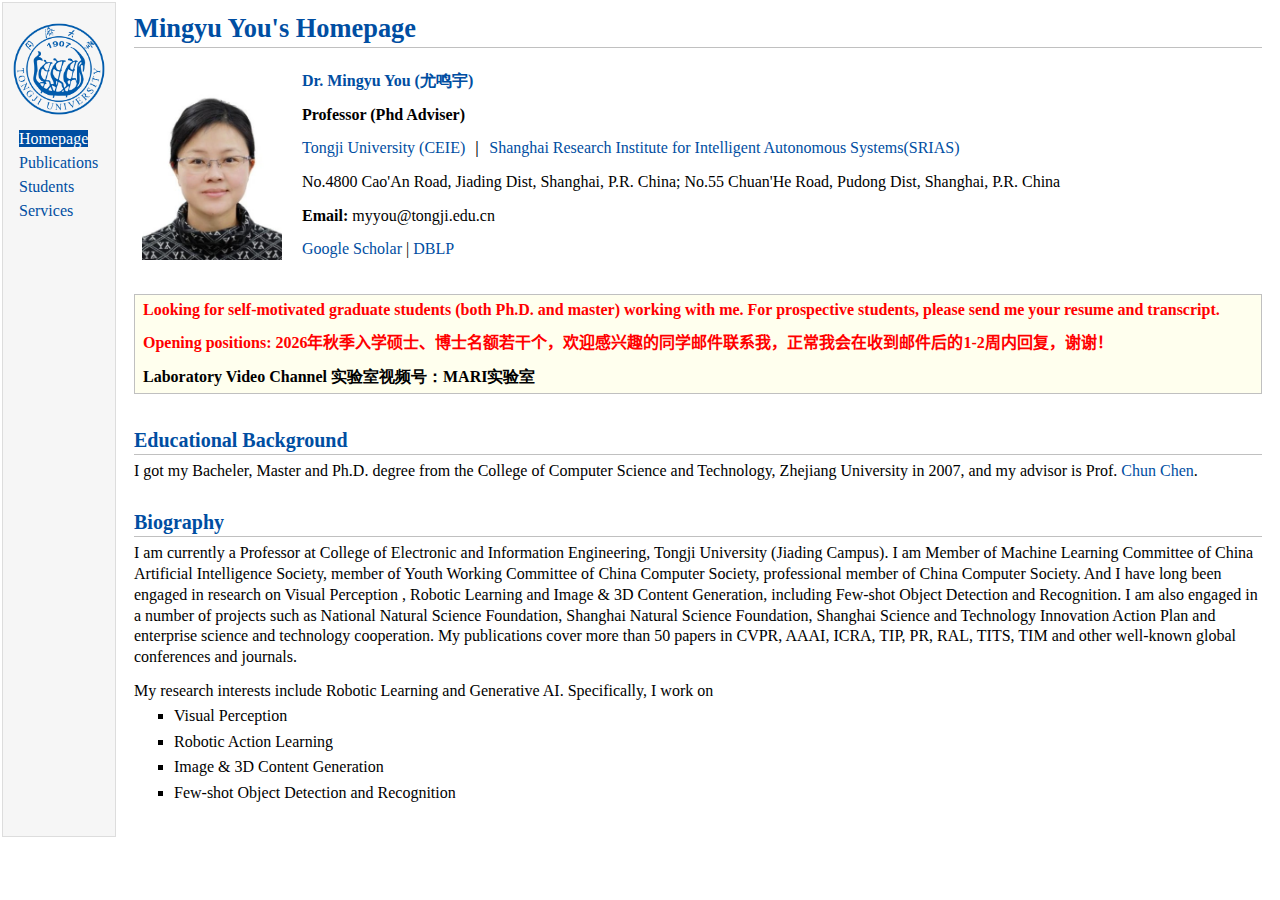
<file: index.html>
<!DOCTYPE html PUBLIC "-//W3C//DTD XHTML 1.1//EN"
  "http://www.w3.org/TR/xhtml11/DTD/xhtml11.dtd">
<html xmlns="http://www.w3.org/1999/xhtml" xml:lang="en">
<head>
<meta name="generator" content="jemdoc, see http://jemdoc.jaboc.net/" />
<meta http-equiv="Content-Type" content="text/html;charset=utf-8" />
<link rel="stylesheet" href="jemdoc.css" type="text/css" />
<link rel="stylesheet" href="tju.css" type="text/css" />
<title>Mingyu You's Homepage</title>
</head>
<body>
<script>
var _hmt = _hmt || [];
(function() {
  var hm = document.createElement("script");
  hm.src = "https://hm.baidu.com/hm.js?f85ae40b6d54f8f7becb3b0be41d4515";
  var s = document.getElementsByTagName("script")[0];
  s.parentNode.insertBefore(hm, s);
})();
</script>

<table summary="Table for page layout." id="tlayout">
<tr valign="top">
<td id="layout-menu">
<div class="image-container" style="margin-top:10px;margin-bottom:10px">
    <img src="./projects/Tongji_University_Emblem.svg.png" width="96px" height="96px" alt="TJU">
</div>
<div class="menu-item"><a href="index.html" class="current">Homepage</a></div>
<div class="menu-item"><a href="pub.html">Publications</a></div>
<div class="menu-item"><a href="group.html">Students</a></div>
<div class="menu-item"><a href="service.html">Services</a></div>
<!-- <div class="menu-item"><a href="join.html">Join&nbsp;us</a></div> -->
</td>
<td id="layout-content">
<div id="toptitle">
<h1>Mingyu You's Homepage</h1>
</div>
<table class="imgtable"><tr><td>
<img src="./projects/mingyuyou.jpeg" alt="Mingyu You's profile picture" width="140px" height="180px" />&nbsp;</td>
<td align="left"><p><b><a href="https://see.tongji.edu.cn/info/1379/11201.htm">Dr. Mingyu You (尤鸣宇)</a></b>
</p>
<p><b>Professor (Phd Adviser)</b>
</p>
<p>
  <a href="https://see.tongji.edu.cn/index.htm" target=&ldquo;blank&rdquo;>Tongji University (CEIE)</a> ｜
  <a href="https://srias.tongji.edu.cn/main.htm" target=&ldquo;blank&rdquo;>Shanghai Research Institute for Intelligent Autonomous Systems(SRIAS)</a>
</p>
<p>No.4800 Cao'An Road, Jiading Dist, Shanghai, P.R. China;
   No.55 Chuan'He Road, Pudong Dist, Shanghai, P.R. China
</p>
<p><b>Email:</b> myyou@tongji.edu.cn
</p>
<p><a href="https://scholar.google.com/citations?user=cZ-SxbkAAAAJ&hl=zh-CN" target=&ldquo;blank&rdquo;>Google Scholar</a> | 
  <a href="https://dblp.org/pid/74/6569.html">DBLP</a>
</p>
</td></tr></table>

<div class="infoblock">
<div class="blocktitle"></div>
<div class="blockcontent">
<p><b><font color=red>Looking for self-motivated graduate students (both Ph.D. and master) working with me. For prospective students, please send me your resume and transcript. 
</font></b></p>
<p><b><font color=red><span lang="zh-CN" xml:lang="zh-CN"> Opening positions: 2026年秋季入学硕士、博士名额若干个，欢迎感兴趣的同学邮件联系我，正常我会在收到邮件后的1-2周内回复，谢谢！</span>
</font></b></p>
  <p><b><font color=black>Laboratory Video Channel 实验室视频号：MARI实验室
</font></b></p>
</div></div>
<h2>Educational Background</h2>
<p>I got my Bacheler, Master and Ph.D. degree from the College of Computer Science and Technology, Zhejiang University in 2007,  and my advisor is Prof. <a href="https://person.zju.edu.cn/en/0082004">Chun Chen</a>.
</p>
  
<h2>Biography</h2>
<p>I am currently a Professor at College of Electronic and Information Engineering, Tongji University (Jiading Campus). 
  I am Member of Machine Learning Committee of China Artificial Intelligence Society, member of Youth Working Committee of China Computer Society, professional member of China Computer Society. And I have long been engaged in research on Visual Perception , Robotic Learning and Image & 3D Content Generation, including Few-shot Object Detection and Recognition. 
  I am also engaged in a number of projects such as National Natural Science Foundation, Shanghai Natural Science Foundation, Shanghai Science and Technology Innovation Action Plan and enterprise science and technology cooperation. My publications cover more than 50 papers in CVPR, AAAI, ICRA, TIP, PR, RAL, TITS, TIM and other well-known global conferences and journals.
</p>

<p>My research interests include Robotic Learning and Generative AI. Specifically, I work on 
</p>
<ul>
<li><p>Visual Perception
</p>
</li>
<li><p>Robotic Action Learning
</p>
</li>
<li><p>Image & 3D Content Generation
</p>
</li>
<li><p>Few-shot Object Detection and Recognition
</p>
</li>
</ul>


<br>
  
</td>
</tr>
</table>
</body>
</html>
</file>
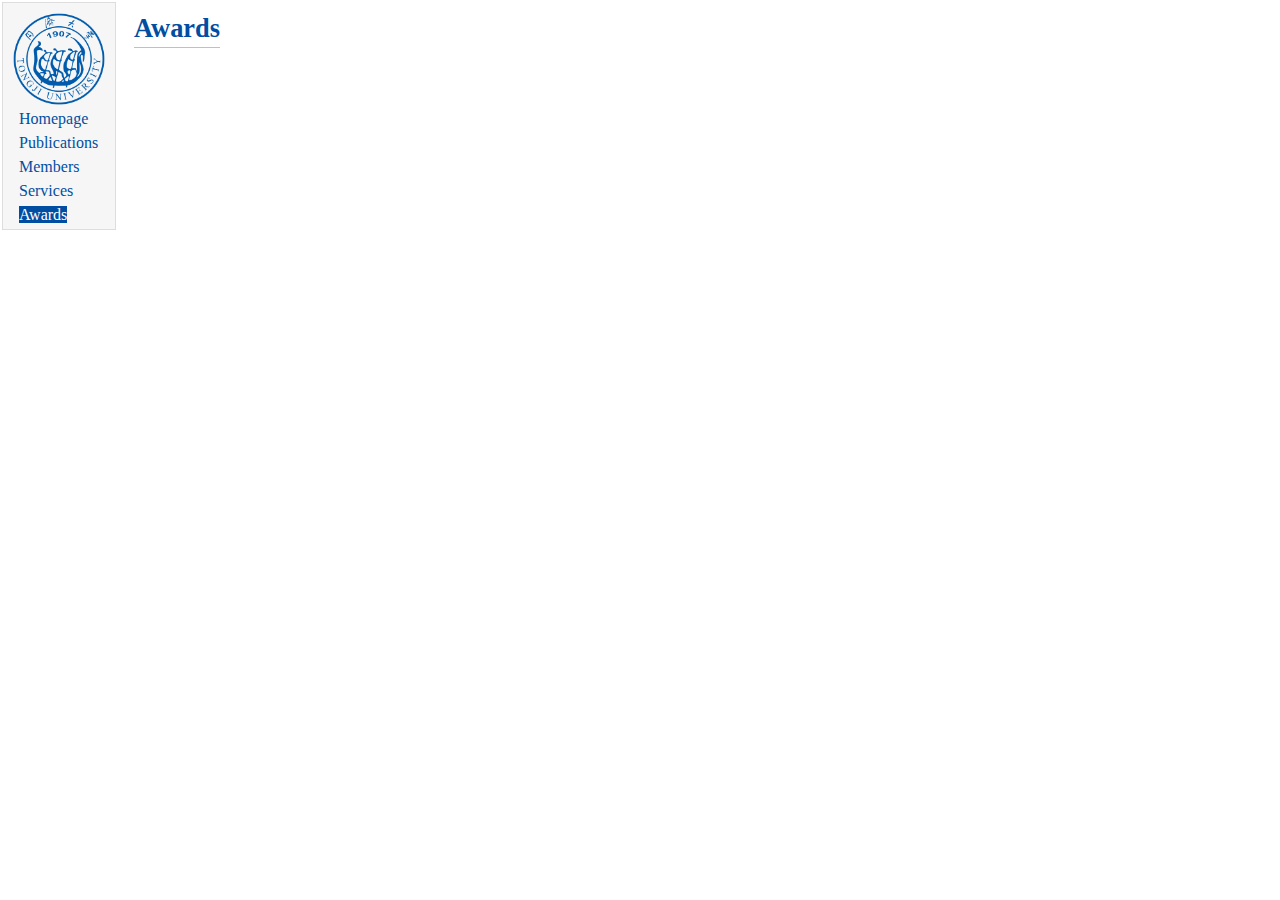
<file: award.html>
<!DOCTYPE html PUBLIC "-//W3C//DTD XHTML 1.1//EN"
  "http://www.w3.org/TR/xhtml11/DTD/xhtml11.dtd">
<html xmlns="http://www.w3.org/1999/xhtml" xml:lang="en">
<head>
<meta name="generator" content="jemdoc, see http://jemdoc.jaboc.net/" />
<meta http-equiv="Content-Type" content="text/html;charset=utf-8" />
<link rel="stylesheet" href="jemdoc.css" type="text/css" />
<link rel="stylesheet" href="tju.css" type="text/css" />
<title>Mingyu You's Homepage</title>
</head>
<body>
<script>
var _hmt = _hmt || [];
(function() {
  var hm = document.createElement("script");
  hm.src = "https://hm.baidu.com/hm.js?f85ae40b6d54f8f7becb3b0be41d4515";
  var s = document.getElementsByTagName("script")[0];
  s.parentNode.insertBefore(hm, s);
})();
</script>

<table summary="Table for page layout." id="tlayout">
<tr valign="top">
<td id="layout-menu">
<div class="image-container">
    <img src="./projects/Tongji_University_Emblem.svg.png" width="96px" height="96px" alt="TJU">
</div>
<div class="menu-item"><a href="index.html">Homepage</a></div>
<div class="menu-item"><a href="pub.html">Publications</a></div>
<div class="menu-item"><a href="group.html">Members</a></div>
<div class="menu-item"><a href="service.html">Services</a></div>
<div class="menu-item"><a href="award.html" class="current">Awards</a></div>
<!-- <div class="menu-item"><a href="join.html">Join&nbsp;us</a></div> -->
</td>

<td id="layout-content">
<div id="toptitle">
<h1>Awards</h1>
</div>
<ul>
</ul>


</td>
</tr>
</table>
</body>
</html>
</file>
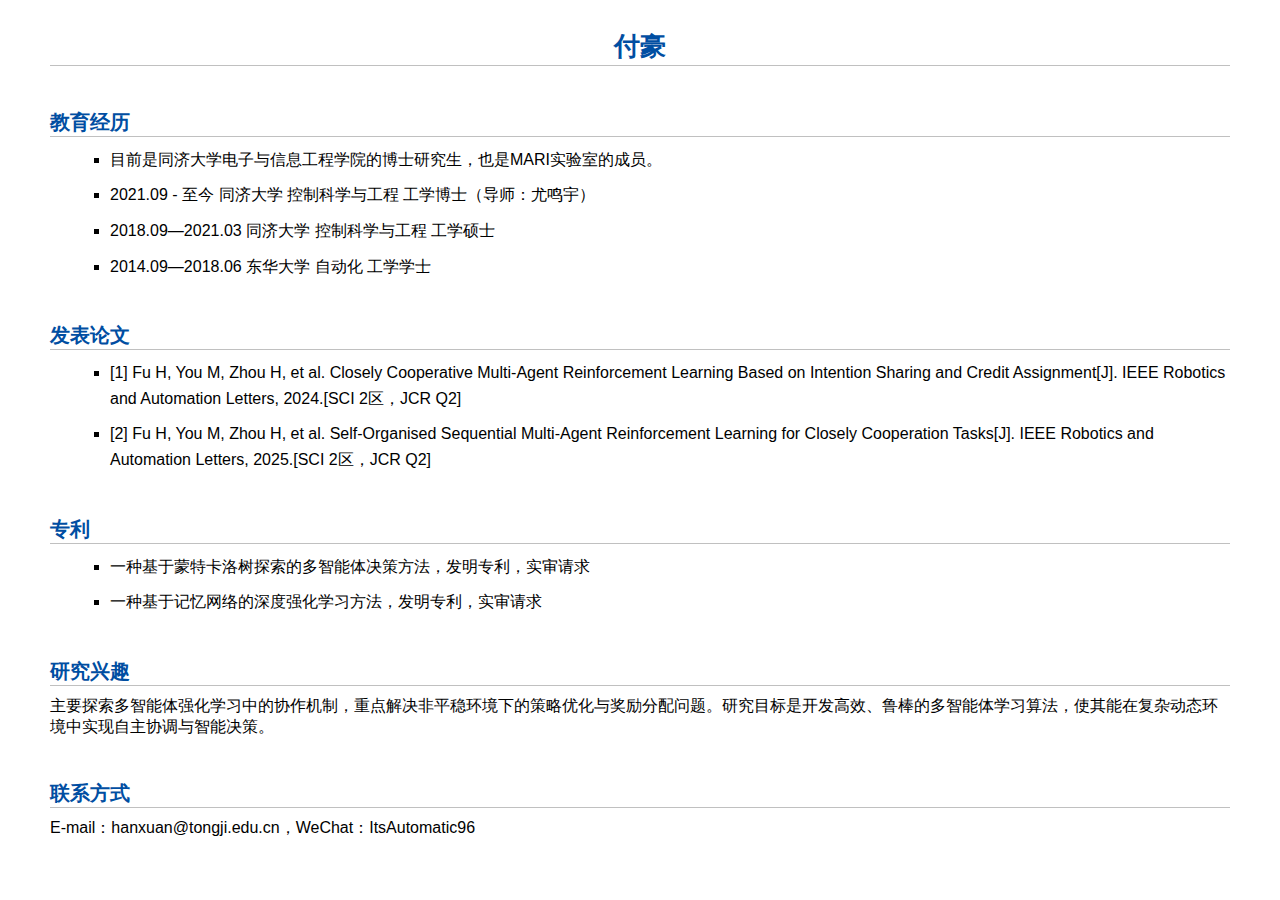
<file: fh.html>
<!DOCTYPE html PUBLIC "-//W3C//DTD XHTML 1.1//EN"
  "http://www.w3.org/TR/xhtml11/DTD/xhtml11.dtd">
<html xmlns="http://www.w3.org/1999/xhtml" xml:lang="en">
<head>
    <meta name="generator" content="jemdoc, see http://jemdoc.jaboc.net/" />
    <meta http-equiv="Content-Type" content="text/html;charset=utf-8" />
    <link rel="stylesheet" href="jemdoc.css" type="text/css" />
    <link rel="stylesheet" href="tju.css" type="text/css" />
    <title>fh's Details</title>
    <style>
        body {
            font-family: Arial, sans-serif;
            line-height: 1.6;
            margin: 20px;
			padding-left: 30px;
			padding-right: 30px;
        }
        h1 {
            text-align: center;
            margin-bottom: 20px;
        }
        h2 {
            margin-top: 30px;
            margin-bottom: 10px;
        }
        ul {
            margin-left: 20px;
        }
        li {
            margin-bottom: 10px;
        }
    </style>
</head>
<body>
    <h1>付豪</h1>
    <h2>教育经历</h2>
    <ul>
		<li>目前是同济大学电子与信息工程学院的博士研究生，也是MARI实验室的成员。</li>
        <li>2021.09 - 至今	同济大学		控制科学与工程	工学博士（导师：尤鸣宇）</li>
        <li>2018.09—2021.03		同济大学		控制科学与工程		工学硕士</li>
		<li>2014.09—2018.06		东华大学		自动化				工学学士</li>
    </ul>
    <h2>发表论文</h2>
    <ul>
		<li>[1] Fu H, You M, Zhou H, et al. Closely Cooperative Multi-Agent Reinforcement Learning Based on Intention Sharing and Credit Assignment[J]. IEEE Robotics and Automation Letters, 2024.[SCI 2区，JCR Q2]</li>
		<li>[2] Fu H, You M, Zhou H, et al. Self-Organised Sequential Multi-Agent Reinforcement Learning for Closely Cooperation Tasks[J]. IEEE Robotics and Automation Letters, 2025.[SCI 2区，JCR Q2]</li>
	</ul>
    <h2>专利</h2>
    <ul>
        <li>一种基于蒙特卡洛树探索的多智能体决策方法，发明专利，实审请求 </li>
        <li>一种基于记忆网络的深度强化学习方法，发明专利，实审请求 </li>
    </ul>
    <h2>研究兴趣</h2>
    <p>
        主要探索多智能体强化学习中的协作机制，重点解决非平稳环境下的策略优化与奖励分配问题。研究目标是开发高效、鲁棒的多智能体学习算法，使其能在复杂动态环境中实现自主协调与智能决策。
    </p>
	<h2>联系方式</h2>
	<p>
	    E-mail：hanxuan@tongji.edu.cn，WeChat：ItsAutomatic96
	</p>
</body>
</html>
</file>
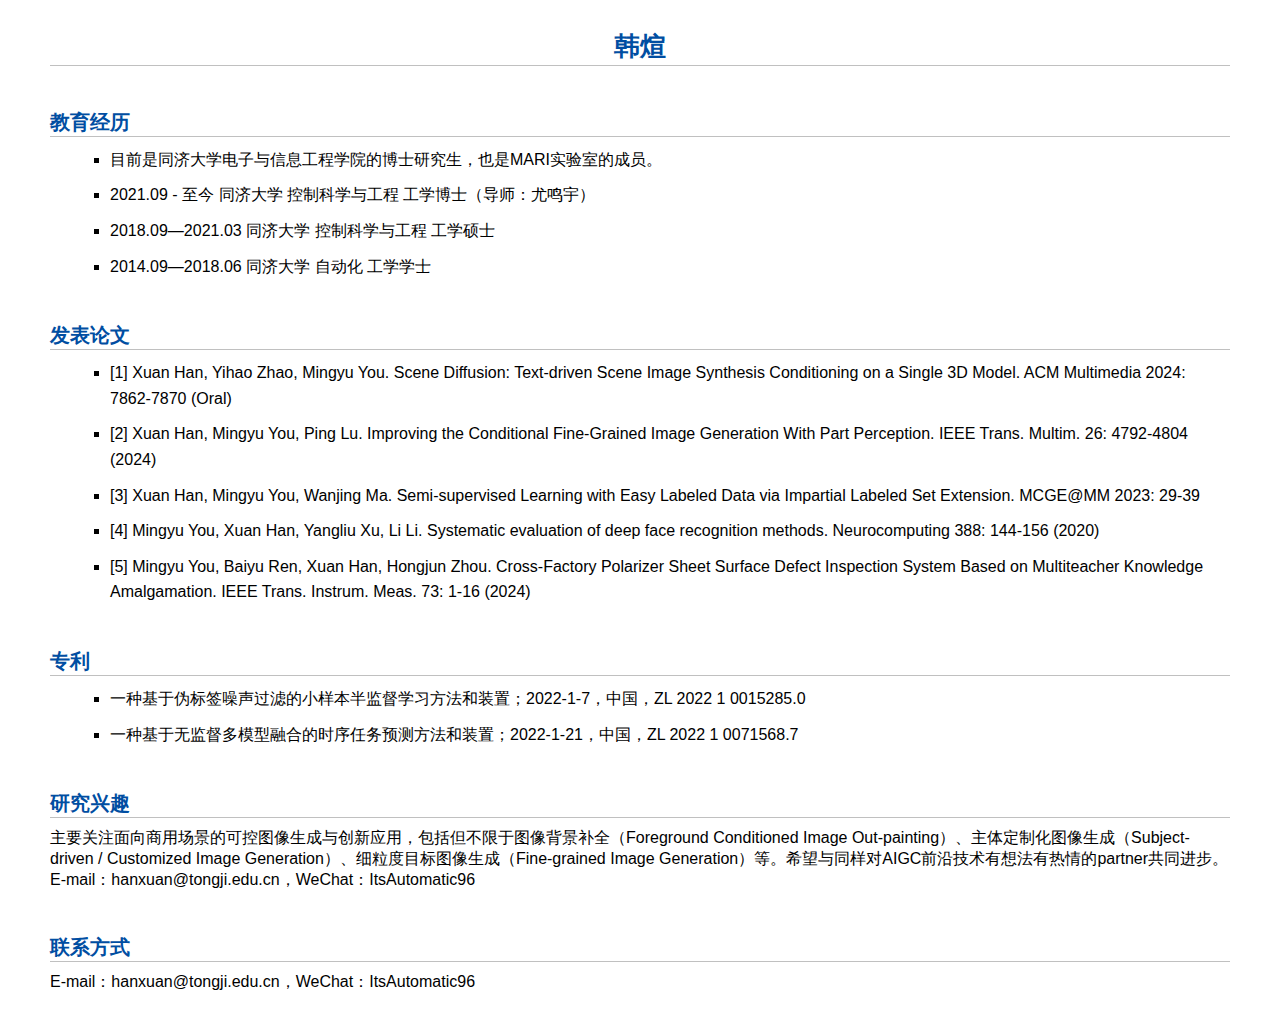
<file: hx.html>
<!DOCTYPE html PUBLIC "-//W3C//DTD XHTML 1.1//EN"
  "http://www.w3.org/TR/xhtml11/DTD/xhtml11.dtd">
<html xmlns="http://www.w3.org/1999/xhtml" xml:lang="en">
<head>
    <meta name="generator" content="jemdoc, see http://jemdoc.jaboc.net/" />
    <meta http-equiv="Content-Type" content="text/html;charset=utf-8" />
    <link rel="stylesheet" href="jemdoc.css" type="text/css" />
    <link rel="stylesheet" href="tju.css" type="text/css" />
    <title>hx's Details</title>
    <style>
        body {
            font-family: Arial, sans-serif;
            line-height: 1.6;
            margin: 20px;
			padding-left: 30px;
			padding-right: 30px;
        }
        h1 {
            text-align: center;
            margin-bottom: 20px;
        }
        h2 {
            margin-top: 30px;
            margin-bottom: 10px;
        }
        ul {
            margin-left: 20px;
        }
        li {
            margin-bottom: 10px;
        }
    </style>
</head>
<body>
    <h1>韩煊</h1>
    <h2>教育经历</h2>
    <ul>
		<li>目前是同济大学电子与信息工程学院的博士研究生，也是MARI实验室的成员。</li>
        <li>2021.09 - 至今	同济大学		控制科学与工程	工学博士（导师：尤鸣宇）</li>
        <li>2018.09—2021.03		同济大学		控制科学与工程		工学硕士</li>
		<li>2014.09—2018.06		同济大学		自动化				工学学士</li>
    </ul>
    <h2>发表论文</h2>
    <ul>
		<li>[1] Xuan Han, Yihao Zhao, Mingyu You. Scene Diffusion: Text-driven Scene Image Synthesis Conditioning on a Single 3D Model. ACM Multimedia 2024: 7862-7870 (Oral)</li>
		<li>[2] Xuan Han, Mingyu You, Ping Lu. Improving the Conditional Fine-Grained Image Generation With Part Perception. IEEE Trans. Multim. 26: 4792-4804 (2024)</li>
		<li>[3] Xuan Han, Mingyu You, Wanjing Ma. Semi-supervised Learning with Easy Labeled Data via Impartial Labeled Set Extension. MCGE@MM 2023: 29-39</li>
		<li>[4] Mingyu You, Xuan Han, Yangliu Xu, Li Li. Systematic evaluation of deep face recognition methods. Neurocomputing 388: 144-156 (2020)</li>
		<li>[5] Mingyu You, Baiyu Ren, Xuan Han, Hongjun Zhou. Cross-Factory Polarizer Sheet Surface Defect Inspection System Based on Multiteacher Knowledge Amalgamation. IEEE Trans. Instrum. Meas. 73: 1-16 (2024)</li>
    </ul>
    <h2>专利</h2>
    <ul>
        <li>一种基于伪标签噪声过滤的小样本半监督学习方法和装置；2022-1-7，中国，ZL 2022 1 0015285.0</li>
        <li>一种基于无监督多模型融合的时序任务预测方法和装置；2022-1-21，中国，ZL 2022 1 0071568.7 </li>
    </ul>
    <h2>研究兴趣</h2>
    <p>
        主要关注面向商用场景的可控图像生成与创新应用，包括但不限于图像背景补全（Foreground Conditioned Image Out-painting）、主体定制化图像生成（Subject-driven / Customized Image Generation）、细粒度目标图像生成（Fine-grained Image Generation）等。希望与同样对AIGC前沿技术有想法有热情的partner共同进步。E-mail：hanxuan@tongji.edu.cn，WeChat：ItsAutomatic96
    </p>
	<h2>联系方式</h2>
	<p>
	    E-mail：hanxuan@tongji.edu.cn，WeChat：ItsAutomatic96
	</p>
</body>
</html>
</file>
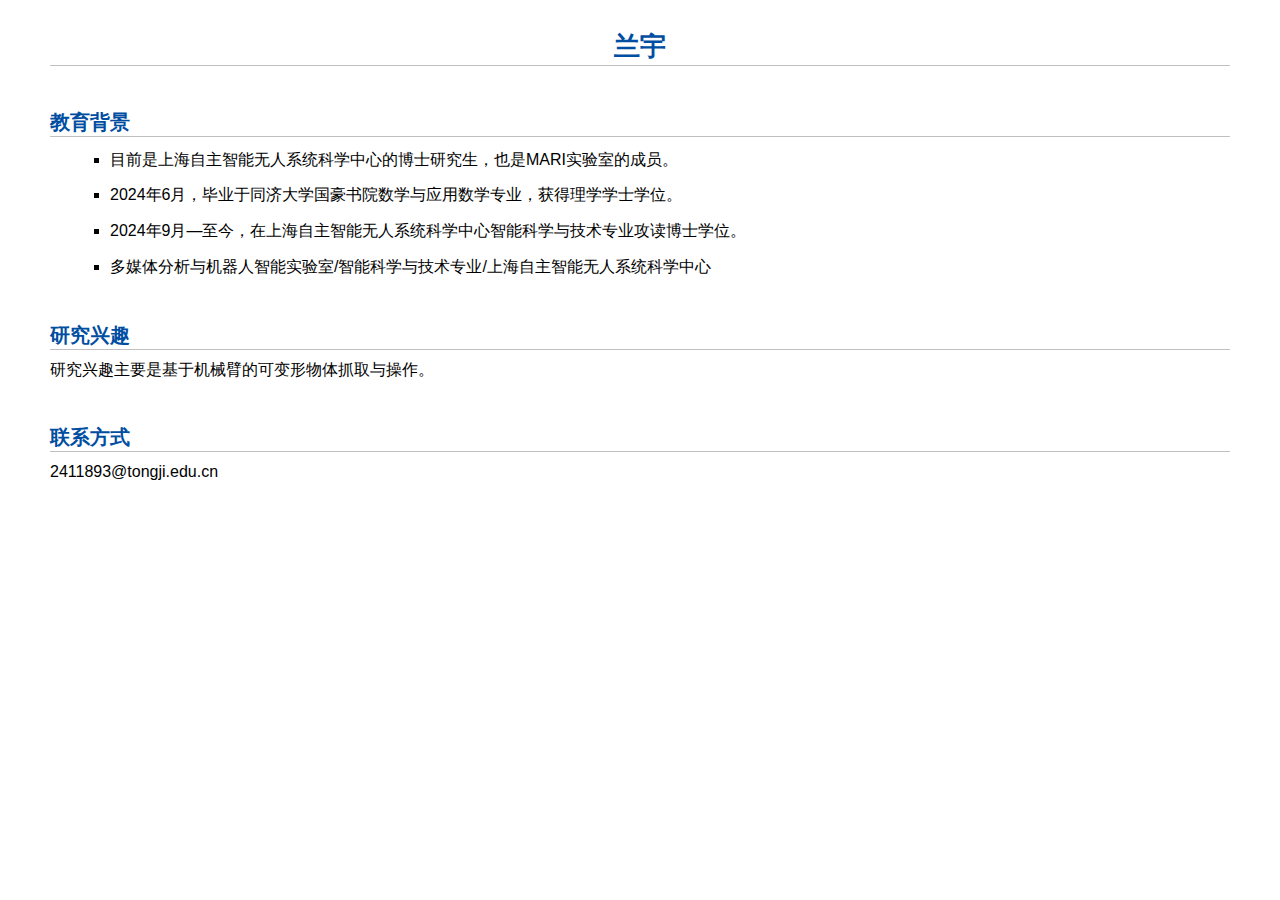
<file: ly.html>
<!DOCTYPE html PUBLIC "-//W3C//DTD XHTML 1.1//EN"
  "http://www.w3.org/TR/xhtml11/DTD/xhtml11.dtd">
<html xmlns="http://www.w3.org/1999/xhtml" xml:lang="en">
<head>
    <meta name="generator" content="jemdoc, see http://jemdoc.jaboc.net/" />
    <meta http-equiv="Content-Type" content="text/html;charset=utf-8" />
    <link rel="stylesheet" href="jemdoc.css" type="text/css" />
    <link rel="stylesheet" href="tju.css" type="text/css" />
    <title>ly's Details</title>
    <style>
        body {
            font-family: Arial, sans-serif;
            line-height: 1.6;
            margin: 20px;
			padding-left: 30px;
			padding-right: 30px;
        }
        h1 {
            text-align: center;
            margin-bottom: 20px;
        }
        h2 {
            margin-top: 30px;
            margin-bottom: 10px;
        }
        ul {
            margin-left: 20px;
        }
        li {
            margin-bottom: 10px;
        }
    </style>
</head>
<body>
    <h1>兰宇</h1>
    <h2>教育背景</h2>
    <ul>
        <li>目前是上海自主智能无人系统科学中心的博士研究生，也是MARI实验室的成员。</li>
        <li>2024年6月，毕业于同济大学国豪书院数学与应用数学专业，获得理学学士学位。</li>
		<li>2024年9月—至今，在上海自主智能无人系统科学中心智能科学与技术专业攻读博士学位。</li>
		<li>多媒体分析与机器人智能实验室/智能科学与技术专业/上海自主智能无人系统科学中心 </li>
    </ul>
    <h2>研究兴趣</h2>
    <p>
        研究兴趣主要是基于机械臂的可变形物体抓取与操作。
    </p>
	<h2>联系方式</h2>
	<p>
	    2411893@tongji.edu.cn
	</p>
</body>
</html>
</file>
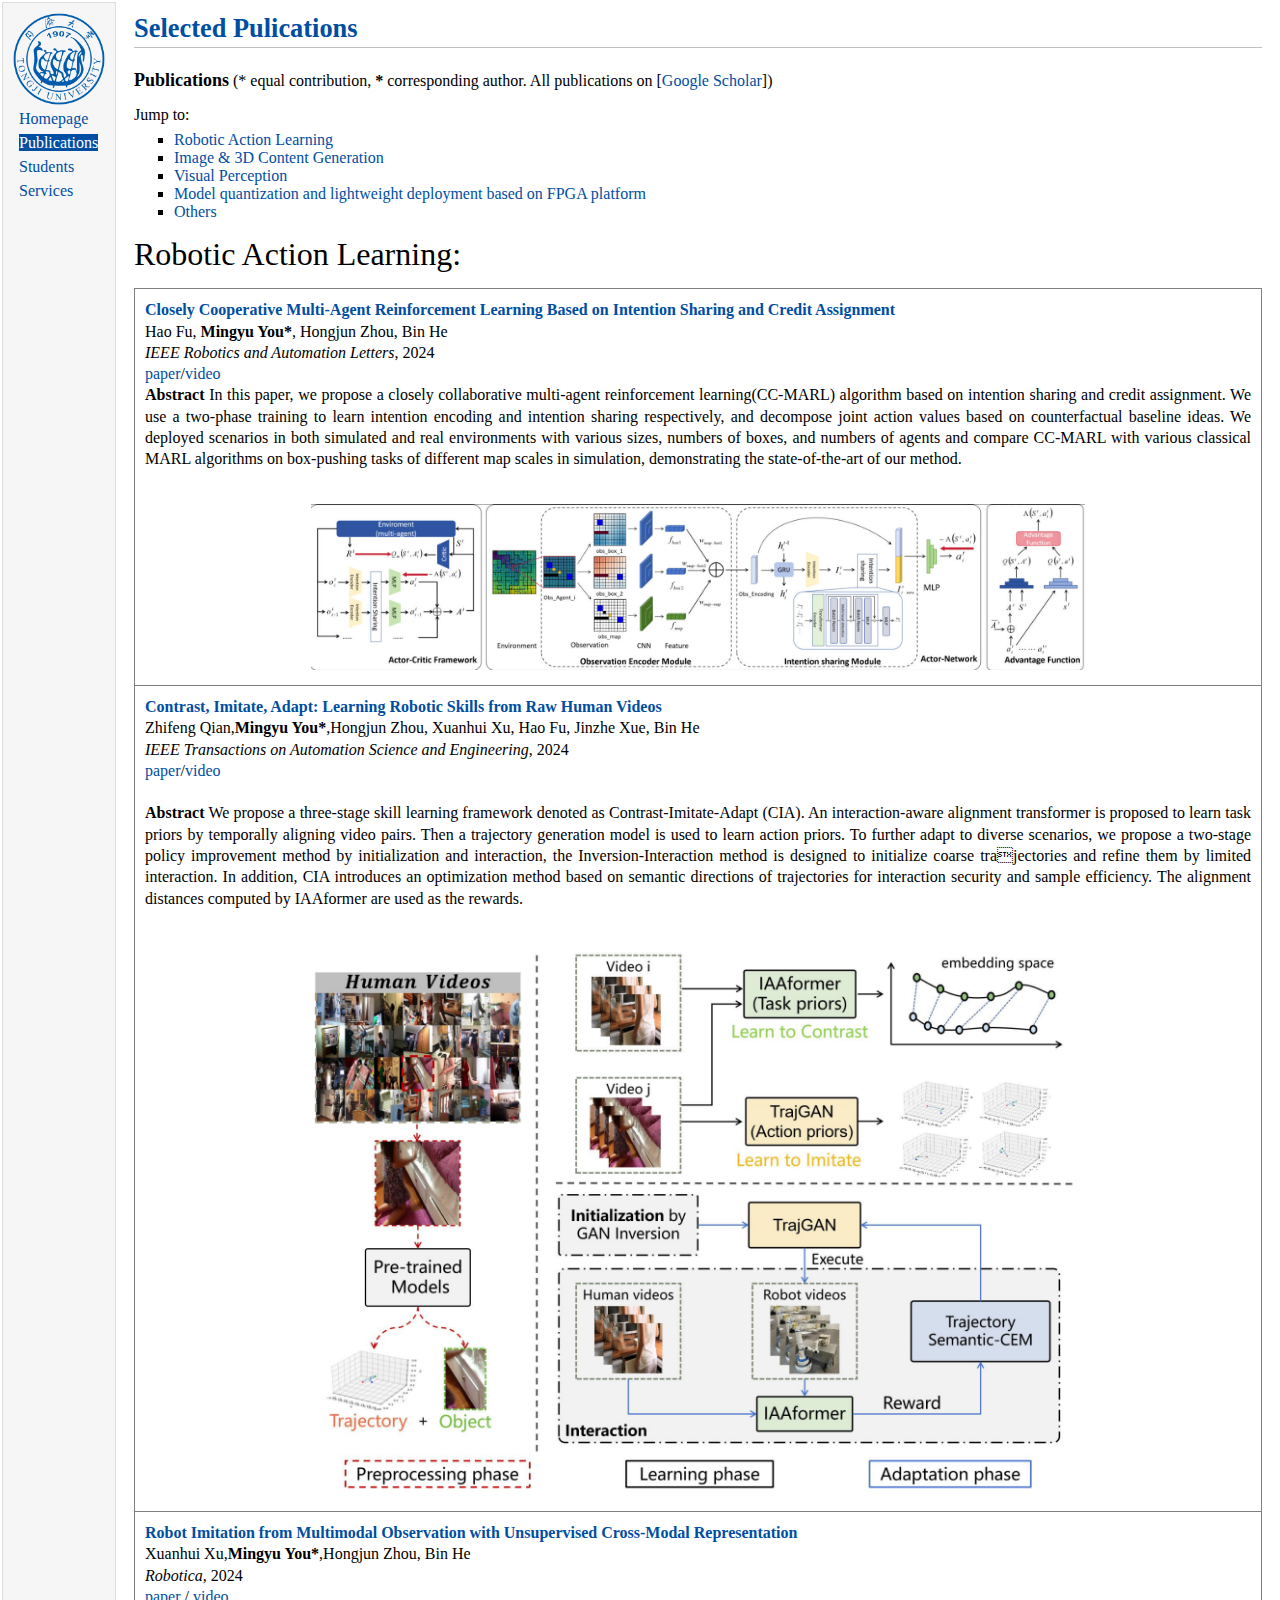
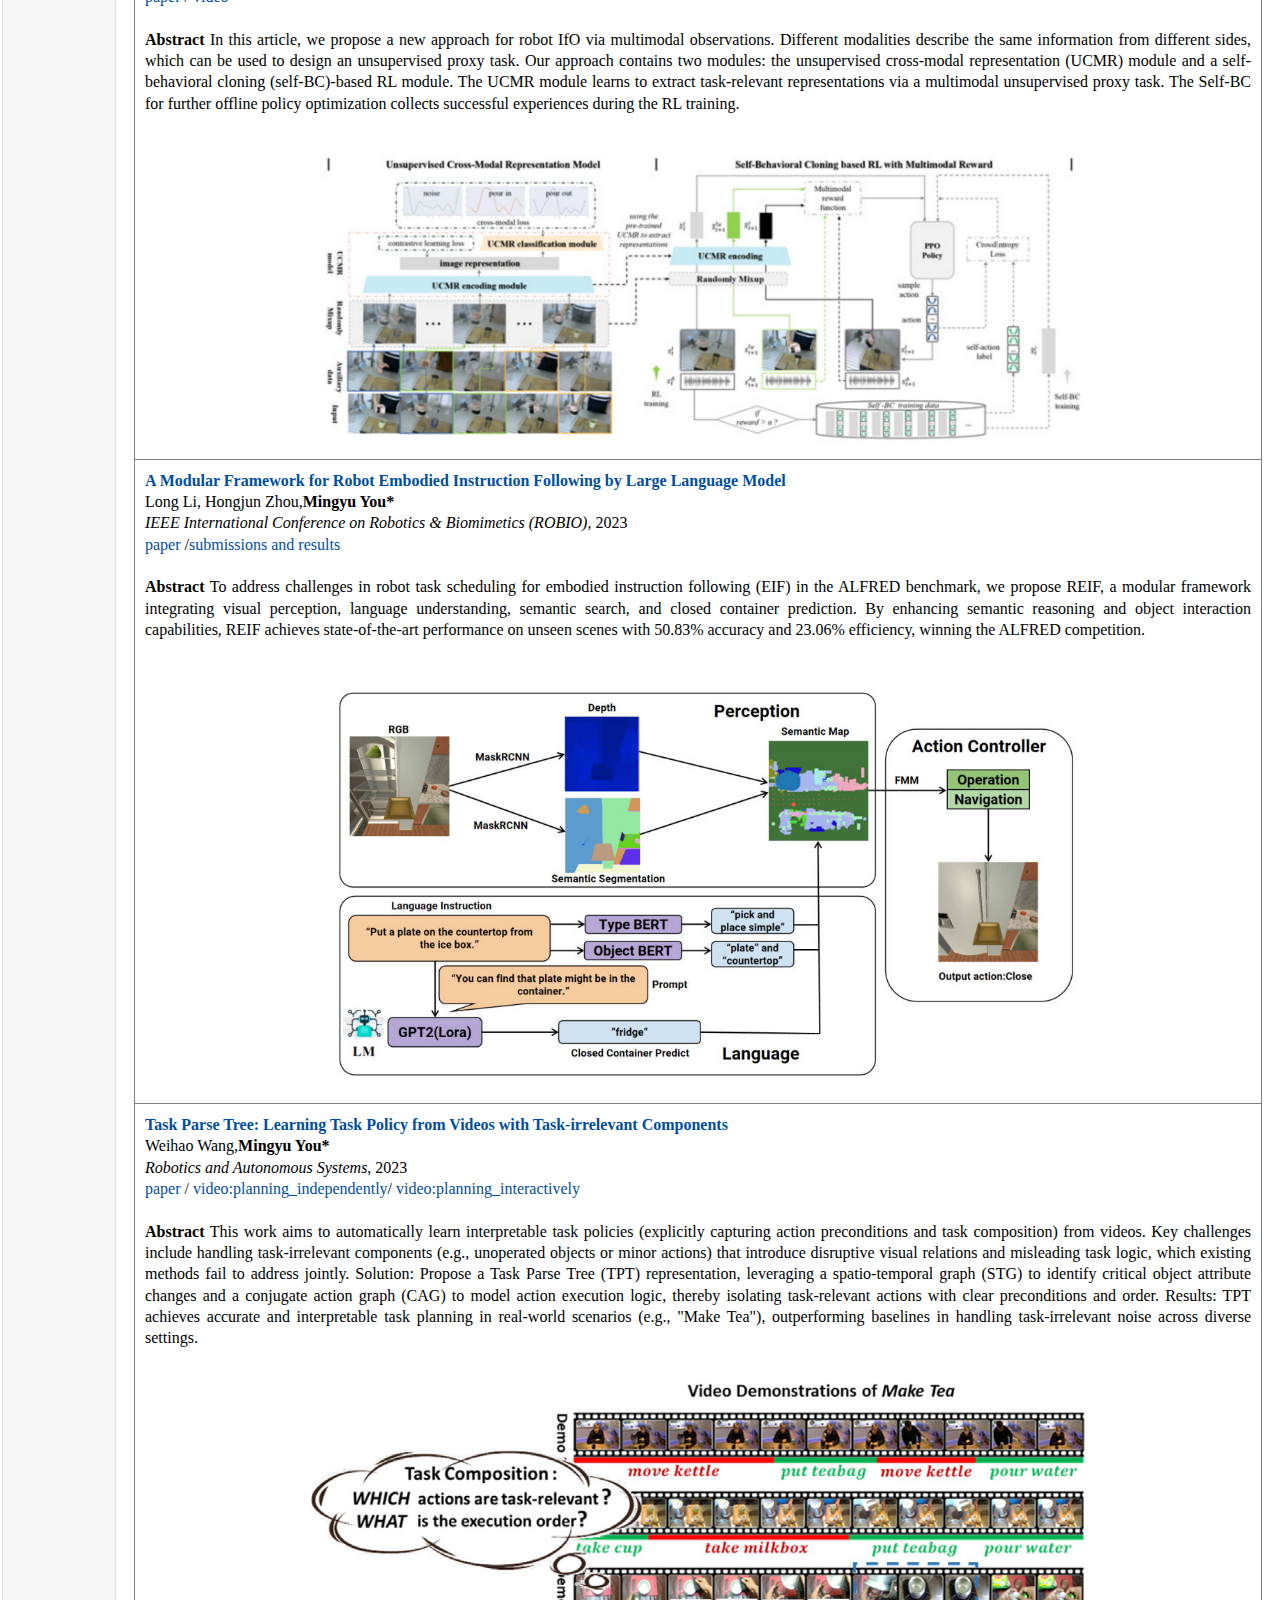
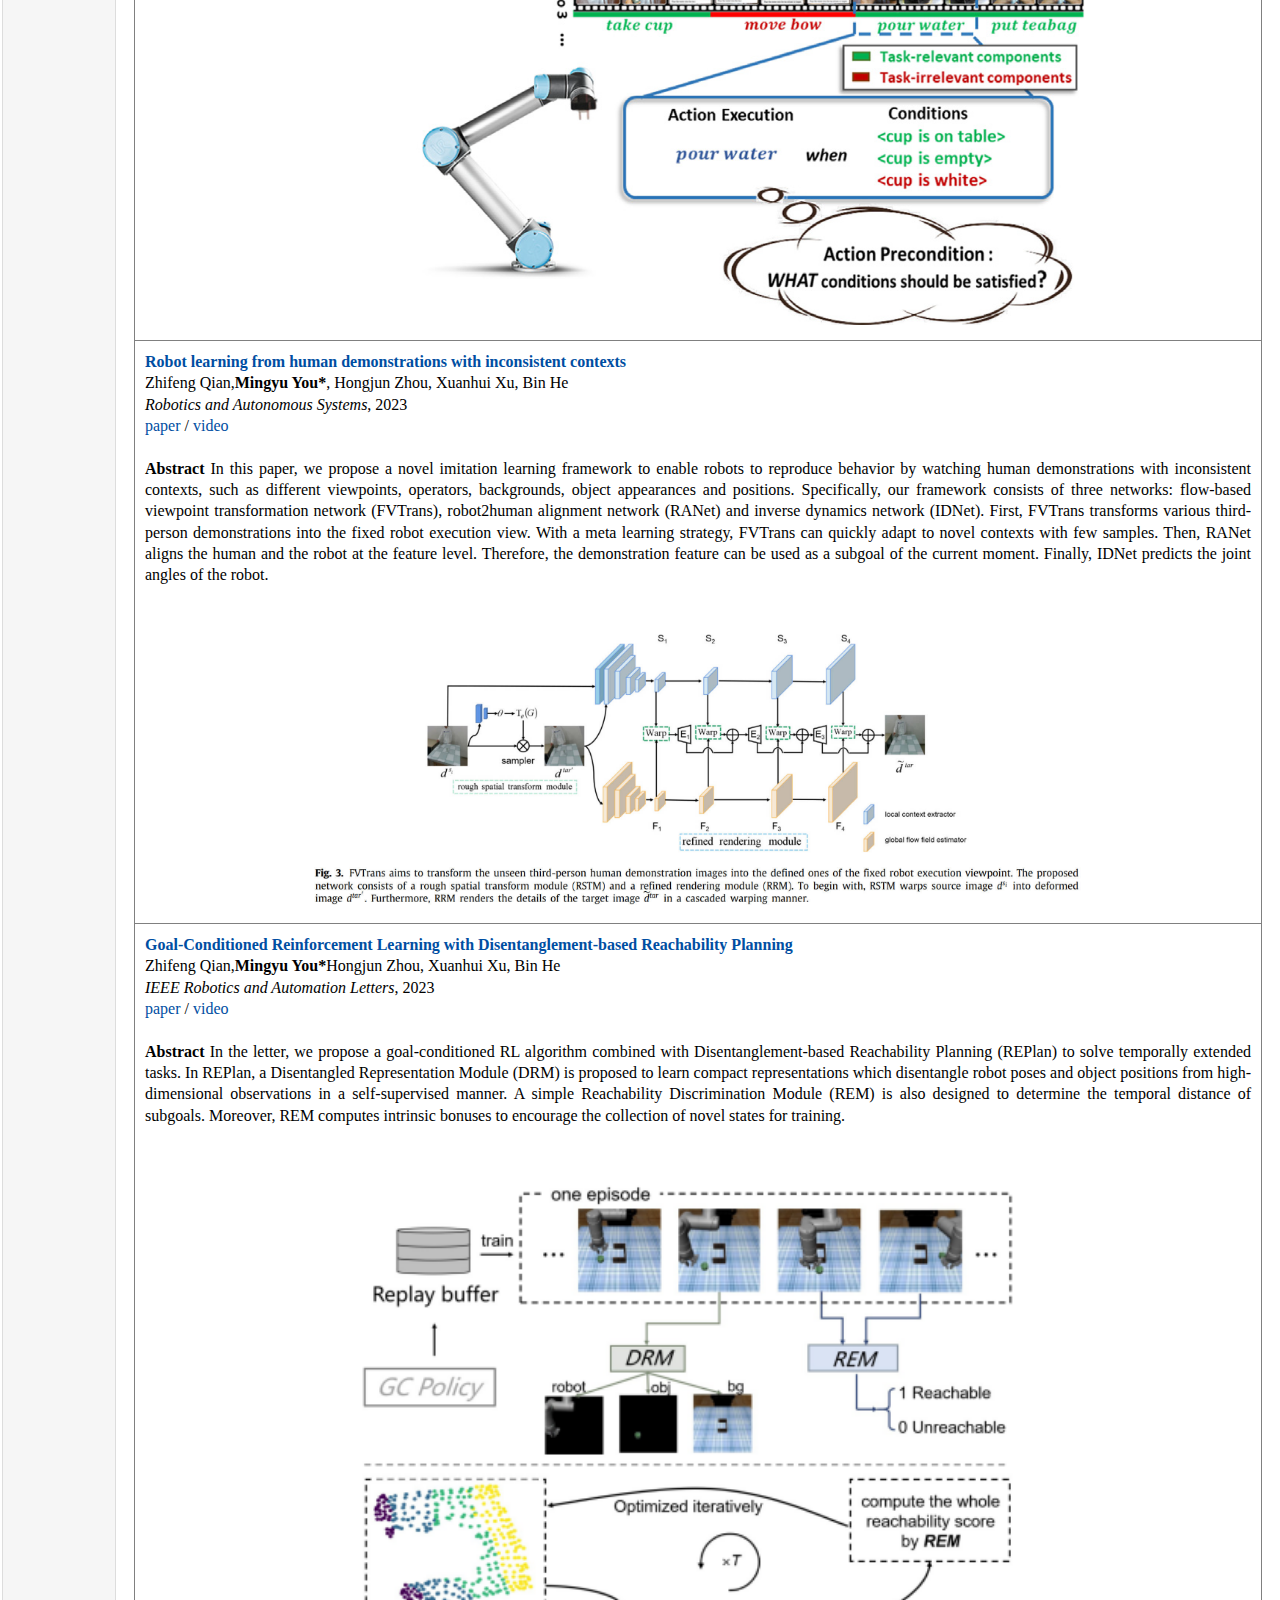
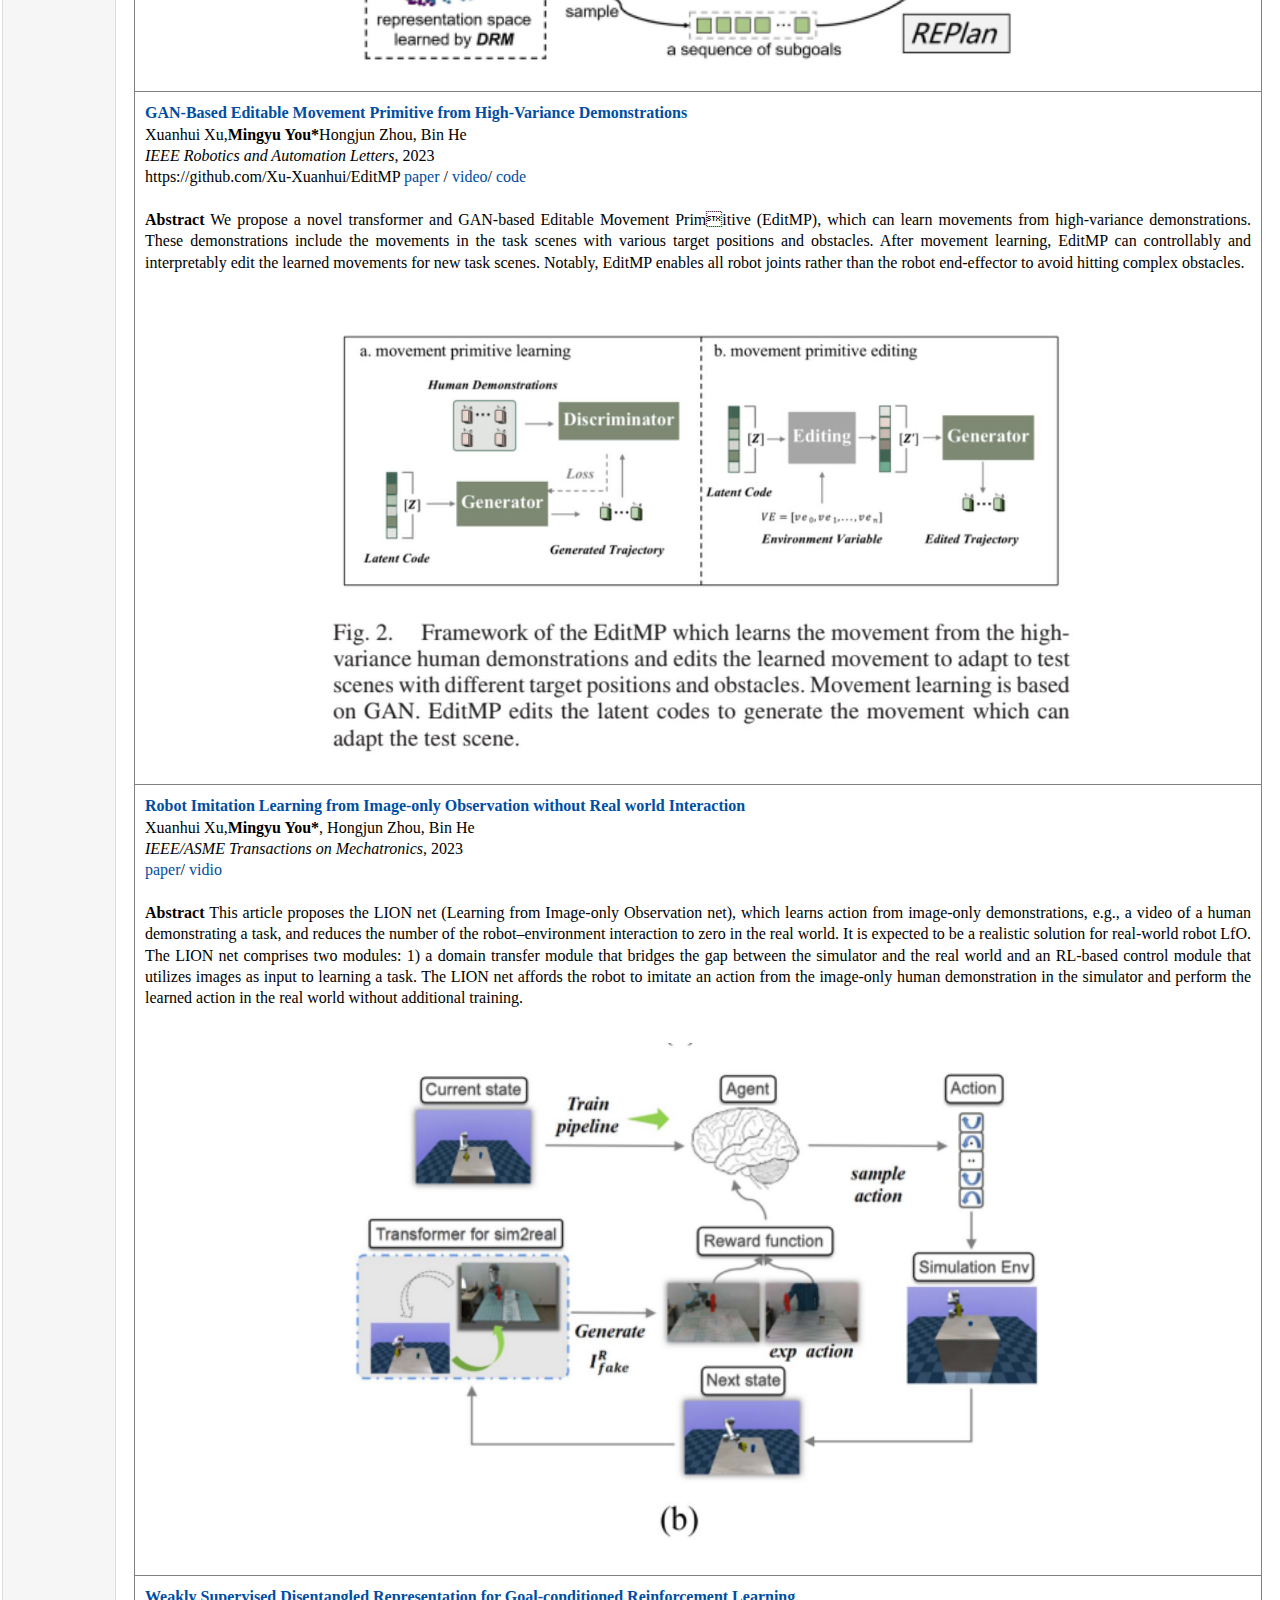
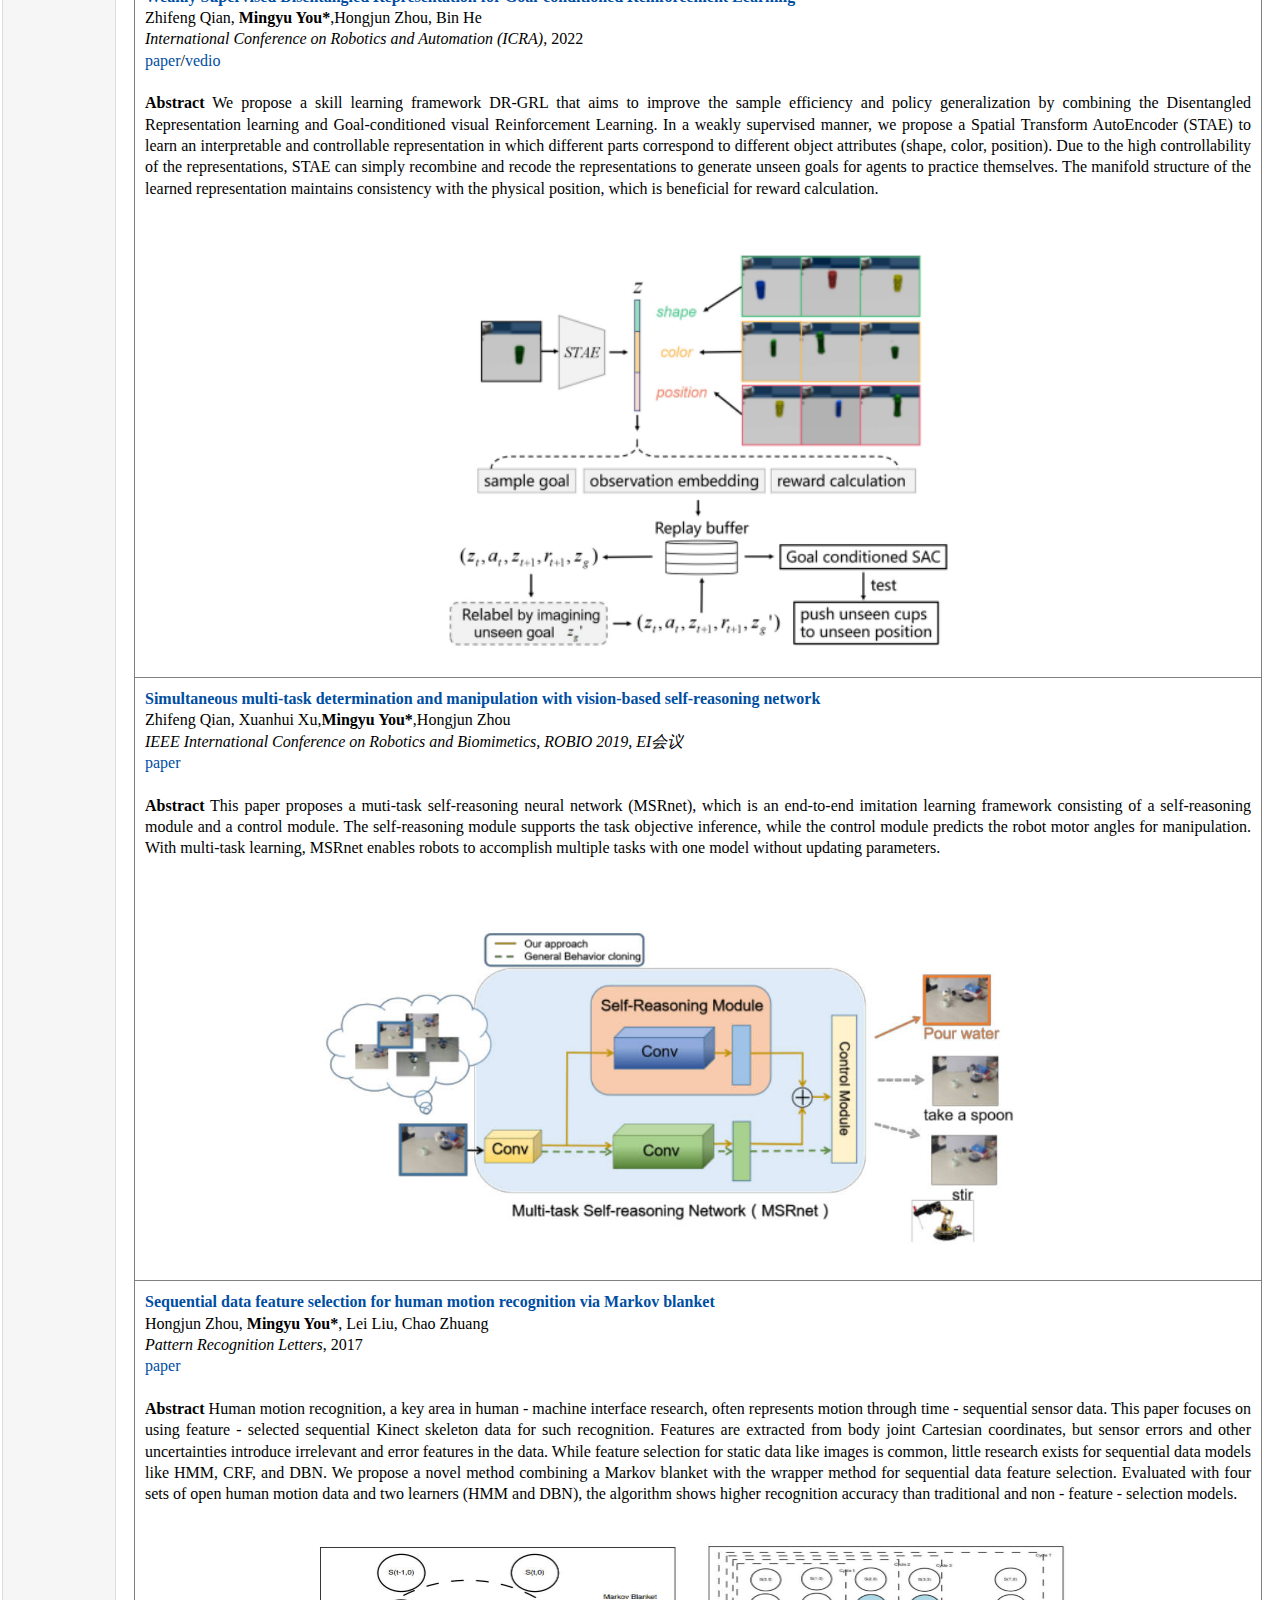
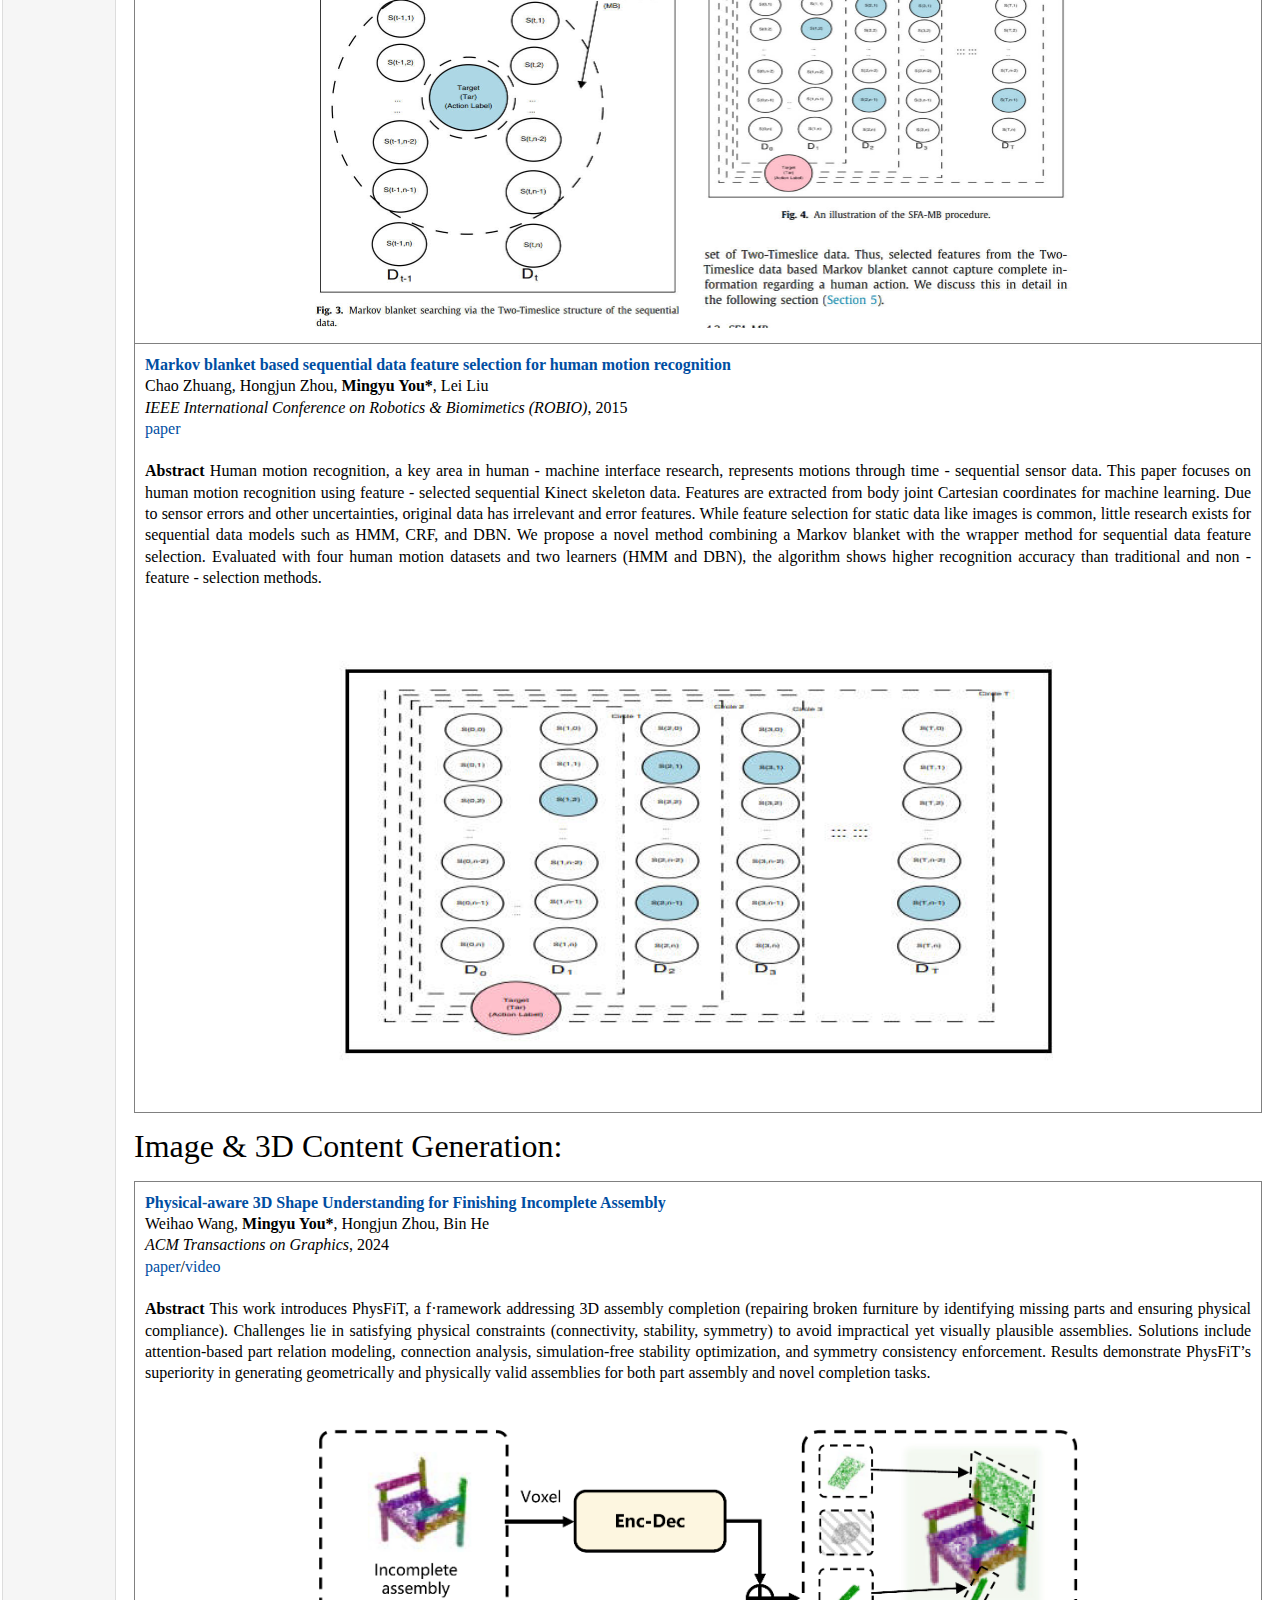
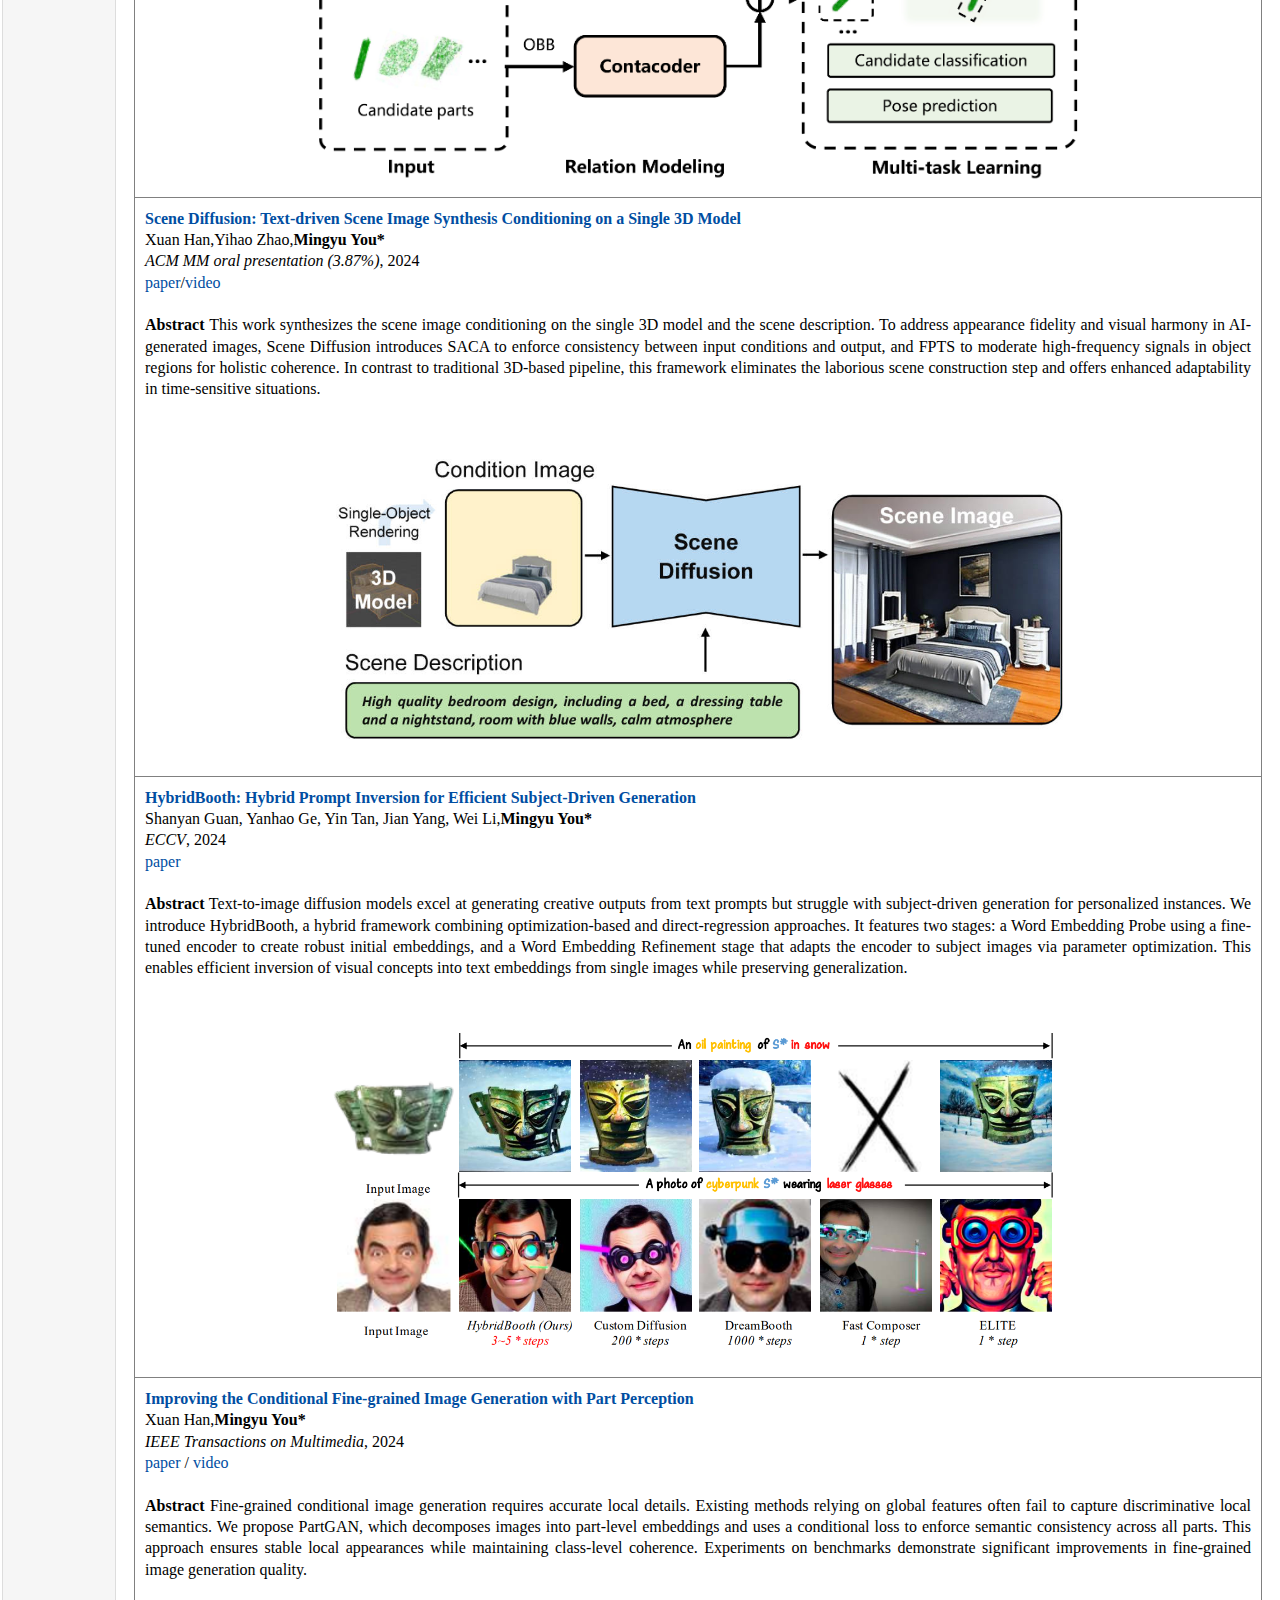
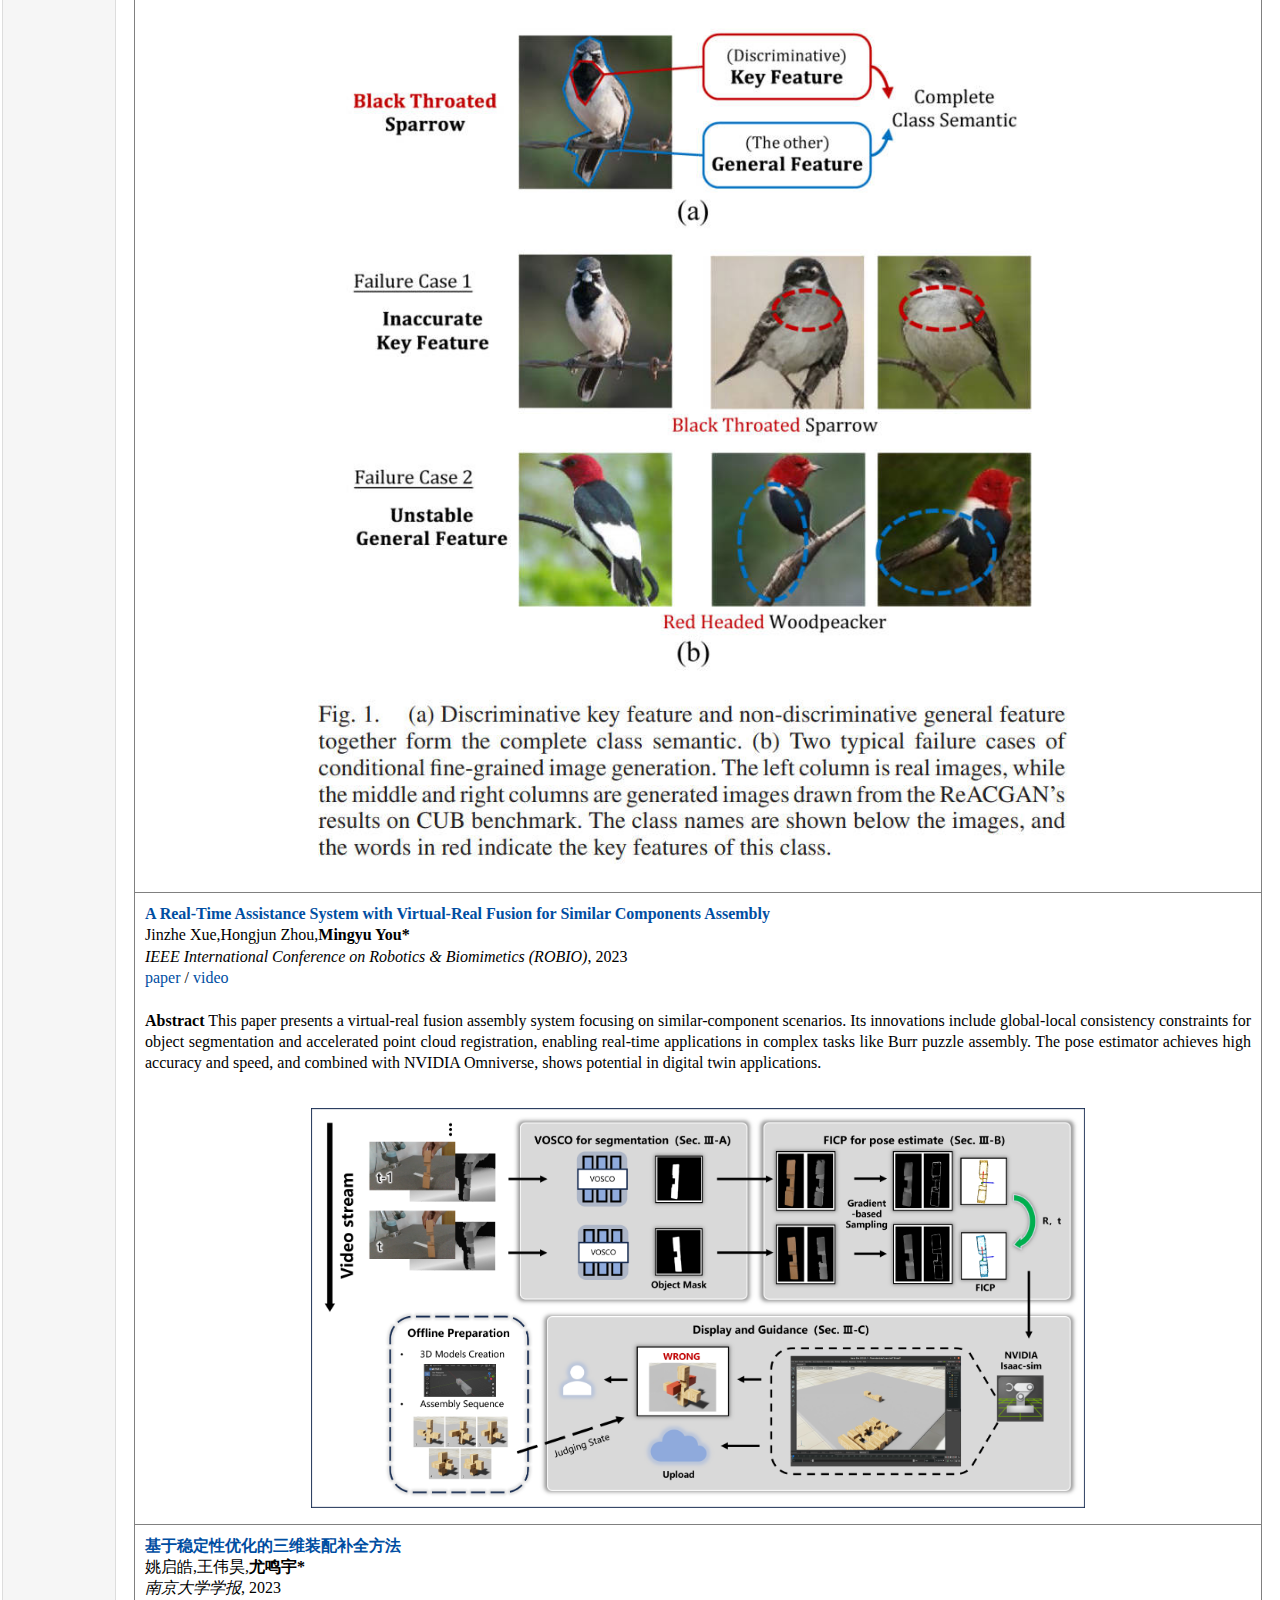
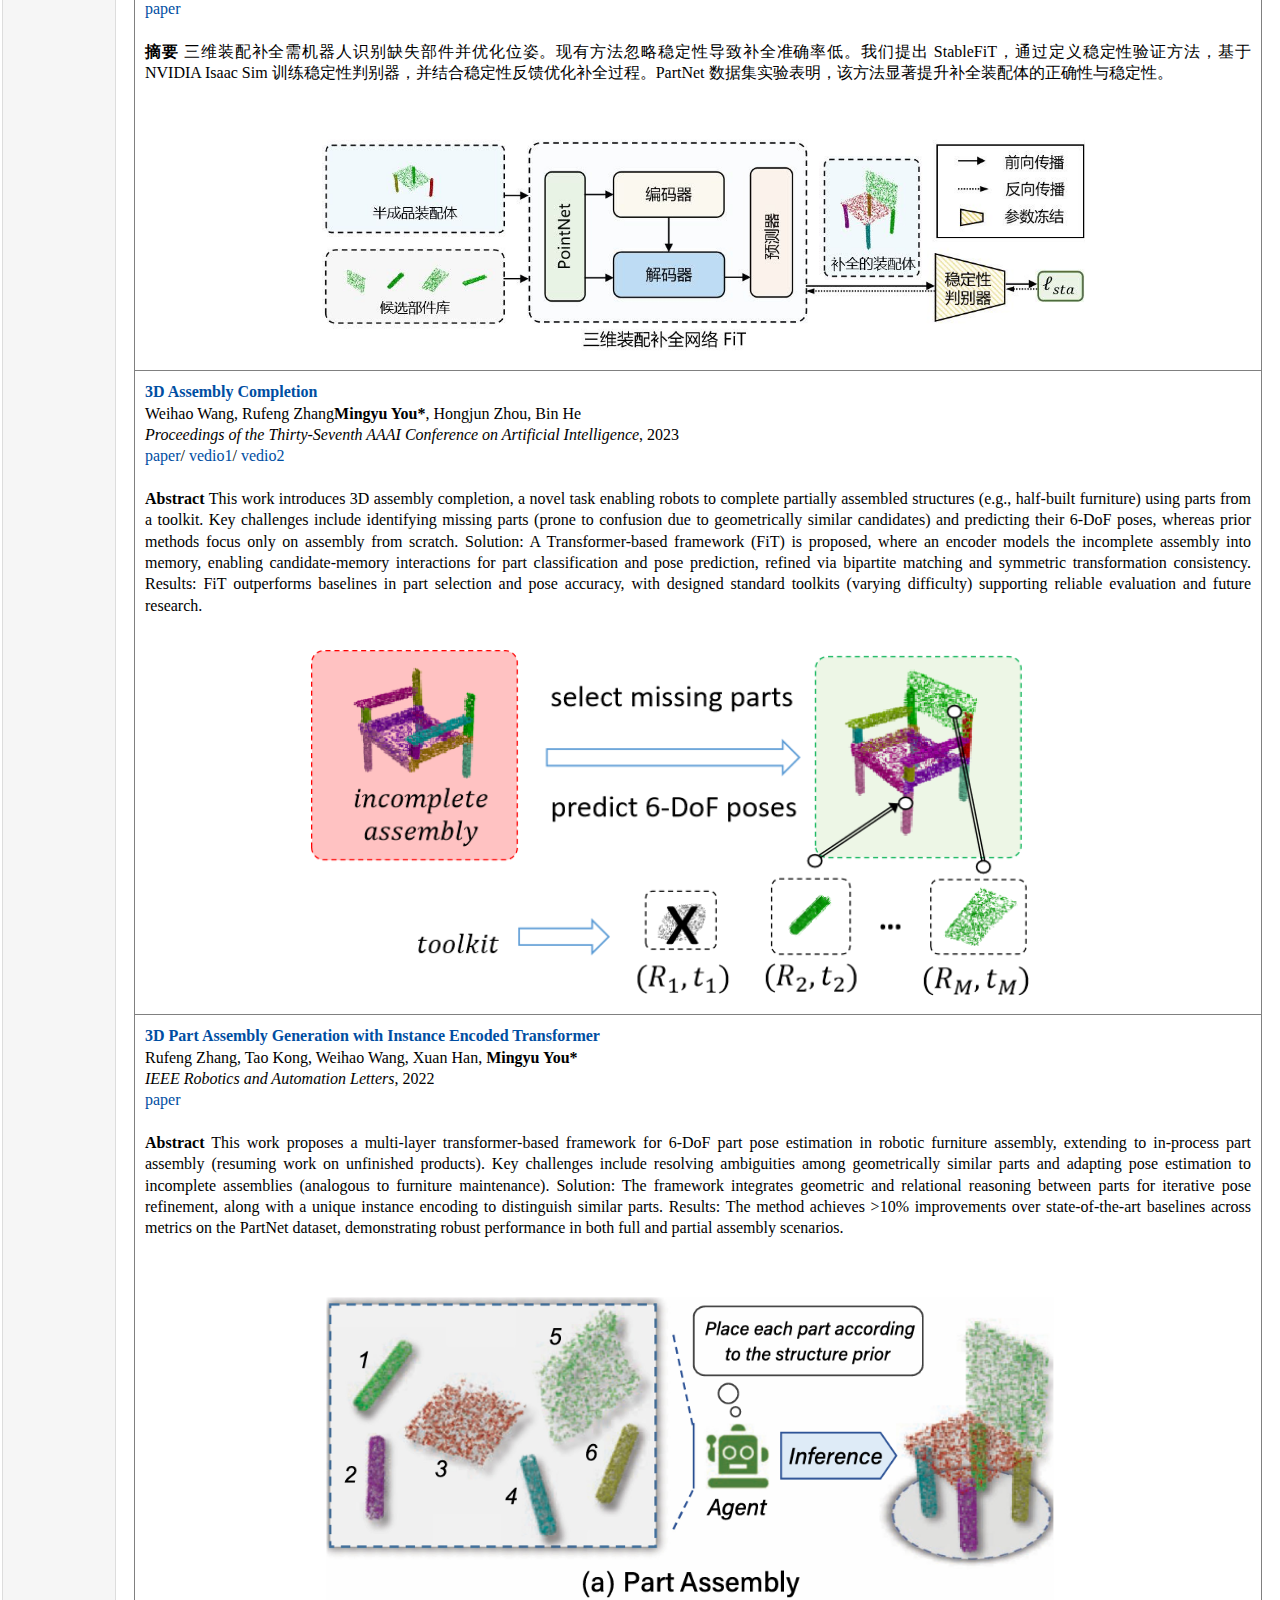
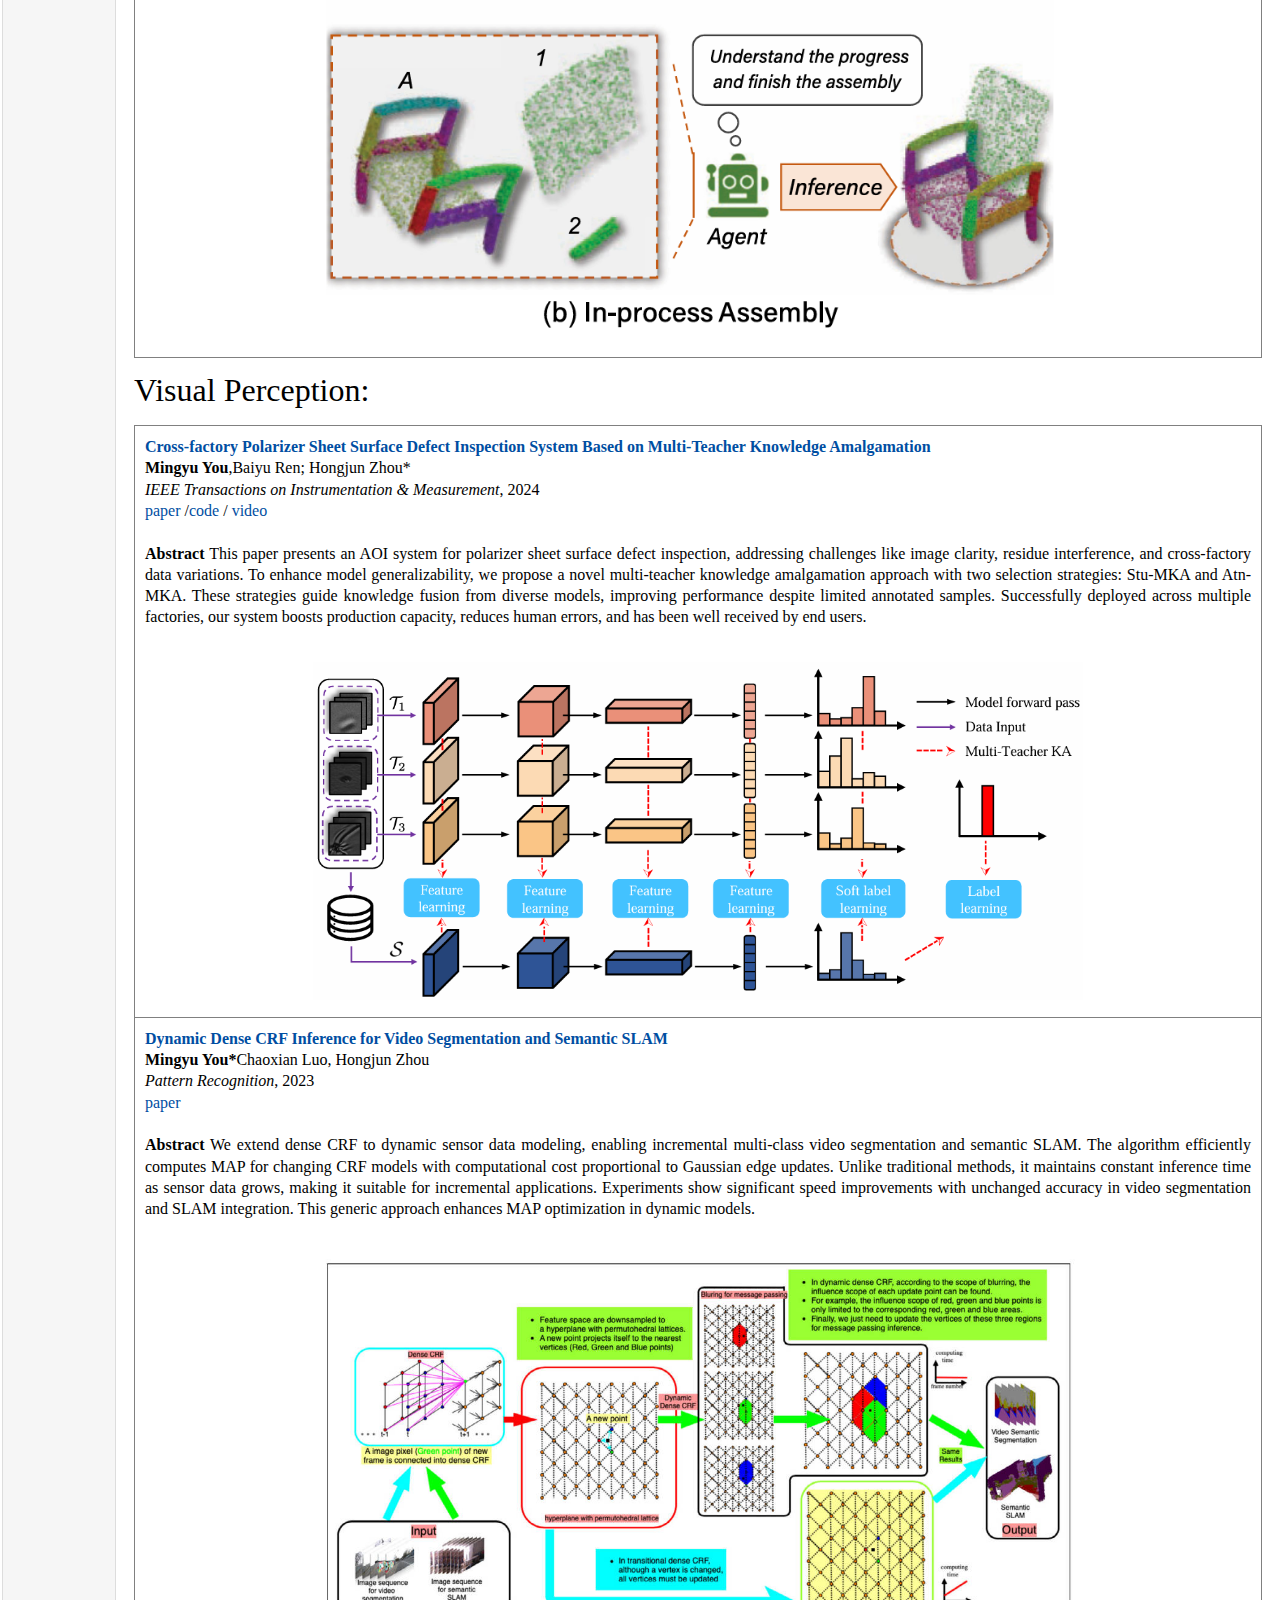
<file: pub.html>
<!DOCTYPE html PUBLIC "-//W3C//DTD XHTML 1.1//EN" "http://www.w3.org/TR/xhtml11/DTD/xhtml11.dtd">
<html xmlns="http://www.w3.org/1999/xhtml" xml:lang="en">

<head>
    <meta name="generator" content="jemdoc, see http://jemdoc.jaboc.net/" />
    <meta http-equiv="Content-Type" content="text/html;charset=utf-8" />
    <link rel="stylesheet" href="jemdoc.css" type="text/css" />
    <link rel="stylesheet" href="tju.css" type="text/css" />
    <title>Selected Publications</title>
</head>

<body>
    <script>
        var _hmt = _hmt || [];
        (function() {
            var hm = document.createElement("script");
            hm.src = "https://hm.baidu.com/hm.js?f85ae40b6d54f8f7becb3b0be41d4515";
            var s = document.getElementsByTagName("script")[0];
            s.parentNode.insertBefore(hm, s);
        })();
    </script>
    <table summary="Table for page layout." id="tlayout">
        <tr valign="top">
            <td id="layout-menu">
                <div class="image-container">
                    <img src="./projects/Tongji_University_Emblem.svg.png" width="96px" height="96px" alt="TJU">
                </div>
                <div class="menu-item"><a href="index.html">Homepage</a></div>
                <div class="menu-item"><a href="pub.html" class="current">Publications</a></div>
                <div class="menu-item"><a href="group.html">Students</a></div>
                <div class="menu-item"><a href="service.html">Services</a></div>
            </td>
            <td id="layout-content">
                <div id="toptitle">
                    <h1>Selected Pulications </h1>
                </div>
                <p style="text-align:justify"><strong><font size="4px">Publications</font></strong> (* equal contribution, <b><span style="font-family:Wingdings">*</span></b> corresponding author. All publications on [<a href="https://scholar.google.com/citations?user=cZ-SxbkAAAAJ&hl=zh-CN"
                        target=&ldquo;blank&rdquo;>Google Scholar</a>])
                    <div id="navigation">
                        <p>Jump to:</p>
                        <ul>
                            <li><a href="#robotic-action-learning">Robotic Action Learning</a></li>
                            <li><a href="#image-3d-content-generation">Image & 3D Content Generation</a></li>
                            <li><a href="#visual-perception">Visual Perception</a></li>
                            <li><a href="#model quantization and lightweight deployment based on FPGA platform">Model quantization and lightweight deployment based on FPGA platform</a></li>
                            <li><a href="#others">Others</a></li>
                        </ul>
                    </div>
                    <p style="text-align:justify">
                        <font size="6px" id="robotic-action-learning">Robotic Action Learning:</font>
                        <table id="pubList" border="0" cellpadding="0" width="100%" style="border-spacing: 10 18px; line-height:16pt; border: 0px;">
                            <!-- 01 -->
                            <tr>
                                <td style="padding:10px;width:100%;vertical-align:top;text-align:justify;">
                                    <a href="https://ieeexplore.ieee.org/abstract/document/10752365">
                                        <papertitle><b>Closely Cooperative Multi-Agent Reinforcement Learning Based on Intention Sharing and Credit Assignment</b></papertitle>
                                    </a>
                                    <br> Hao Fu, <b>Mingyu You*</b>, Hongjun Zhou, Bin He
                                    <br>
                                    <em>IEEE Robotics and Automation Letters</em>, 2024
                                    <br>
                                    <a href="https://ieeexplore.ieee.org/abstract/document/10752365">paper</a>/<a href="videos/01_fh.mp4">video</a>
                                    <br>
                                    <b>Abstract </b>In this paper, we propose a closely collaborative multi-agent reinforcement learning(CC-MARL) algorithm based on intention sharing and credit assignment. We use a two-phase training to learn intention
                                    encoding and intention sharing respectively, and decompose joint action values based on counterfactual baseline ideas. We deployed scenarios in both simulated and real environments with various sizes, numbers of boxes,
                                    and numbers of agents and compare CC-MARL with various classical MARL algorithms on box-pushing tasks of different map scales in simulation, demonstrating the state-of-the-art of our method.
                                    <p></p>
                                    <br>
                                    <div style="text-align: center;">
                                        <img src="./projects/01_fh.JPG" width=70%>
                                    </div>
                                </td>
                            </tr>
                            <!-- 05 -->
                            <tr>
                                <td style="padding:10px;width:100%;vertical-align:top;text-align:justify;">
                                    <a href="https://ieeexplore.ieee.org/abstract/document/10543266">
                                        <papertitle><b>Contrast, Imitate, Adapt: Learning Robotic Skills from Raw Human Videos</b></papertitle>
                                    </a>
                                    <br>Zhifeng Qian,<b>Mingyu You*</b>,Hongjun Zhou, Xuanhui Xu, Hao Fu, Jinzhe Xue, Bin He
                                    <br>
                                    <em>IEEE Transactions on Automation Science and Engineering</em>, 2024
                                    <br>
                                    <a href="https://ieeexplore.ieee.org/abstract/document/10543266">paper</a>/<a href="videos/05_qzf.mp4">video</a>
                                    <br>
                                    <br>
                                    <b>Abstract</b> We propose a three-stage skill learning framework denoted as Contrast-Imitate-Adapt (CIA). An interaction-aware alignment transformer is proposed to learn task priors by temporally aligning video pairs.
                                    Then a trajectory generation model is used to learn action priors. To further adapt to diverse scenarios, we propose a two-stage policy improvement method by initialization and interaction, the Inversion-Interaction
                                    method is designed to initialize coarse trajectories and refine them by limited interaction. In addition, CIA introduces an optimization method based on semantic directions of trajectories for interaction security
                                    and sample efficiency. The alignment distances computed by IAAformer are used as the rewards.
                                    <p></p>
                                    <br>
                                    <div style="text-align: center;">
                                        <img src="./projects/05_qzf.jpg" width=70%>
                                    </div>
                                </td>
                            </tr>
                            <!-- 07 -->
                            <tr>
                                <td style="padding:10px;width:100%;vertical-align:top;text-align:justify;">
                                    <a href="https://www.cambridge.org/core/journals/robotica/article/robot-imitation-from-multimodal-observation-with-unsupervised-crossmodal-representation/6B8AA9AC5470D433625BB7F795F091D6">
                                        <papertitle><b>Robot Imitation from Multimodal Observation with Unsupervised Cross-Modal Representation</b></papertitle>
                                    </a>
                                    <br>Xuanhui Xu,<b>Mingyu You*</b>,Hongjun Zhou, Bin He
                                    <br>
                                    <em>Robotica</em>, 2024
                                    <br>
                                    <a href="https://www.cambridge.org/core/journals/robotica/article/robot-imitation-from-multimodal-observation-with-unsupervised-crossmodal-representation/6B8AA9AC5470D433625BB7F795F091D6">paper</a> / <a href="videos/07_xxh.mp4">video</a>
                                    <br>
                                    <br>
                                    <b>Abstract</b> In this article, we propose a new approach for robot IfO via multimodal observations. Different modalities describe the same information from different sides, which can be used to design an unsupervised
                                    proxy task. Our approach contains two modules: the unsupervised cross-modal representation (UCMR) module and a self-behavioral cloning (self-BC)-based RL module. The UCMR module learns to extract task-relevant representations
                                    via a multimodal unsupervised proxy task. The Self-BC for further offline policy optimization collects successful experiences during the RL training.
                                    <p></p>
                                    <br>
                                    <div style="text-align: center;">
                                        <img src="./projects/07_xxh.jpg" width=70%>
                                    </div>
                                </td>
                            </tr>
                            <!-- 10 -->
                            <tr>
                                <td style="padding:10px;width:100%;vertical-align:top;text-align:justify;">
                                    <a href="https://ieeexplore.ieee.org/abstract/document/10355013">
                                        <papertitle><b>A Modular Framework for Robot Embodied Instruction Following by Large Language Model</b></papertitle>
                                    </a>
                                    <br>Long Li, Hongjun Zhou,<b>Mingyu You*</b>
                                    <br>
                                    <em>IEEE International Conference on Robotics & Biomimetics (ROBIO)</em>, 2023
                                    <br>
                                    <a href="https://ieeexplore.ieee.org/abstract/document/10355013">paper</a> /<a href="https://leaderboard.allenai.org/alfred/submissions/public">submissions and results</a>
                                    <br>
                                    <br>
                                    <b>Abstract</b> To address challenges in robot task scheduling for embodied instruction following (EIF) in the ALFRED benchmark, we propose REIF, a modular framework integrating visual perception, language understanding,
                                    semantic search, and closed container prediction. By enhancing semantic reasoning and object interaction capabilities, REIF achieves state-of-the-art performance on unseen scenes with 50.83% accuracy and 23.06% efficiency,
                                    winning the ALFRED competition.
                                    <p></p>
                                    <br>
                                    <div style="text-align: center;">
                                        <img src="./projects/10.JPG" width=70%>
                                    </div>
                                </td>
                            </tr>
                            <!-- 12 -->
                            <tr>
                                <td style="padding:10px;width:100%;vertical-align:top;text-align:justify;">
                                    <a href="https://www.sciencedirect.com/science/article/pii/S0921889023001914">
                                        <papertitle><b>Task Parse Tree: Learning Task Policy from Videos with Task-irrelevant Components</b></papertitle>
                                    </a>
                                    <br>Weihao Wang,<b>Mingyu You*</b>
                                    <br>
                                    <em>Robotics and Autonomous Systems</em>, 2023
                                    <br>
                                    <a href="https://www.sciencedirect.com/science/article/pii/S0921889023001914">paper</a> / <a href="videos/demo_planning_independently.mp4">video:planning_independently</a>/ <a href="videos/demo_planning_interactively.mp4">video:planning_interactively</a>
                                    <br>
                                    <br>
                                    <b>Abstract</b> This work aims to automatically learn interpretable task policies (explicitly capturing action preconditions and task composition) from videos. Key challenges include handling task-irrelevant components
                                    (e.g., unoperated objects or minor actions) that introduce disruptive visual relations and misleading task logic, which existing methods fail to address jointly. Solution: Propose a Task Parse Tree (TPT) representation,
                                    leveraging a spatio-temporal graph (STG) to identify critical object attribute changes and a conjugate action graph (CAG) to model action execution logic, thereby isolating task-relevant actions with clear preconditions
                                    and order. Results: TPT achieves accurate and interpretable task planning in real-world scenarios (e.g., "Make Tea"), outperforming baselines in handling task-irrelevant noise across diverse settings.
                                    <p></p>
                                    <br>
                                    <div style="text-align: center;">
                                        <img src="./projects/12_wwh.jpg" width=70%>
                                    </div>
                                </td>
                            </tr>
                            <!-- 13 -->
                            <tr>
                                <td style="padding:10px;width:100%;vertical-align:top;text-align:justify;">
                                    <a href="https://www.sciencedirect.com/science/article/abs/pii/S0921889023001057">
                                        <papertitle><b>Robot learning from human demonstrations with inconsistent contexts</b></papertitle>
                                    </a>
                                    <br>Zhifeng Qian,<b>Mingyu You*</b>, Hongjun Zhou, Xuanhui Xu, Bin He
                                    <br>
                                    <em>Robotics and Autonomous Systems</em>, 2023
                                    <br>
                                    <a href="https://www.sciencedirect.com/science/article/abs/pii/S0921889023001057">paper</a> / <a href="videos/13_qzf.mp4">video</a>
                                    <br>
                                    <br>
                                    <b>Abstract</b> In this paper, we propose a novel imitation learning framework to enable robots to reproduce behavior by watching human demonstrations with inconsistent contexts, such as different viewpoints, operators,
                                    backgrounds, object appearances and positions. Specifically, our framework consists of three networks: flow-based viewpoint transformation network (FVTrans), robot2human alignment network (RANet) and inverse dynamics
                                    network (IDNet). First, FVTrans transforms various third-person demonstrations into the fixed robot execution view. With a meta learning strategy, FVTrans can quickly adapt to novel contexts with few samples. Then,
                                    RANet aligns the human and the robot at the feature level. Therefore, the demonstration feature can be used as a subgoal of the current moment. Finally, IDNet predicts the joint angles of the robot.
                                    <p></p>
                                    <br>
                                    <div style="text-align: center;">
                                        <img src="./projects/13_qzf.JPG" width=70%>
                                    </div>
                                </td>
                            </tr>
                            <!-- 14 -->
                            <tr>
                                <td style="padding:10px;width:100%;vertical-align:top;text-align:justify;">
                                    <a href="https://ieeexplore.ieee.org/abstract/document/10155203">
                                        <papertitle><b>Goal-Conditioned Reinforcement Learning with Disentanglement-based Reachability Planning</b></papertitle>
                                    </a>
                                    <br>Zhifeng Qian,<b>Mingyu You*</b>Hongjun Zhou, Xuanhui Xu, Bin He
                                    <br>
                                    <em>IEEE Robotics and Automation Letters</em>, 2023
                                    <br>
                                    <a href="https://ieeexplore.ieee.org/abstract/document/10155203">paper</a> / <a href="videos/14_qzf.mp4">video</a>
                                    <br>
                                    <br>
                                    <b>Abstract</b> In the letter, we propose a goal-conditioned RL algorithm combined with Disentanglement-based Reachability Planning (REPlan) to solve temporally extended tasks. In REPlan, a Disentangled Representation
                                    Module (DRM) is proposed to learn compact representations which disentangle robot poses and object positions from high-dimensional observations in a self-supervised manner. A simple Reachability Discrimination Module
                                    (REM) is also designed to determine the temporal distance of subgoals. Moreover, REM computes intrinsic bonuses to encourage the collection of novel states for training.
                                    <p></p>
                                    <br>
                                    <div style="text-align: center;">
                                        <img src="./projects/14_qzf.JPG" width=70%>
                                    </div>
                                </td>
                            </tr>
                            <!-- 15 -->
                            <tr>
                                <td style="padding:10px;width:100%;vertical-align:top;text-align:justify;">
                                    <a href="https://ieeexplore.ieee.org/abstract/document/10149371">
                                        <papertitle><b>GAN-Based Editable Movement Primitive from High-Variance Demonstrations</b></papertitle>
                                    </a>
                                    <br>Xuanhui Xu,<b>Mingyu You*</b>Hongjun Zhou, Bin He
                                    <br>
                                    <em>IEEE Robotics and Automation Letters</em>, 2023
                                    <br>https://github.com/Xu-Xuanhui/EditMP
                                    <a href="https://ieeexplore.ieee.org/abstract/document/10149371">paper</a> / <a href="videos/15_xxh.mp4">video</a>/ <a href="https://github.com/Xu-Xuanhui/EditMP">code</a>
                                    <br>
                                    <br>
                                    <b>Abstract</b> We propose a novel transformer and GAN-based Editable Movement Primitive (EditMP), which can learn movements from high-variance demonstrations. These demonstrations include the movements in the task
                                    scenes with various target positions and obstacles. After movement learning, EditMP can controllably and interpretably edit the learned movements for new task scenes. Notably, EditMP enables all robot joints rather
                                    than the robot end-effector to avoid hitting complex obstacles.
                                    <p></p>
                                    <br>
                                    <div style="text-align: center;">
                                        <img src="./projects/15_xxh.JPG" width=70%>
                                    </div>
                                </td>
                            </tr>
                            <!-- 21 -->
                            <tr>
                                <td style="padding:10px;width:100%;vertical-align:top;text-align:justify;">
                                    <a href="https://ieeexplore.ieee.org/abstract/document/9944073">
                                        <papertitle><b>Robot Imitation Learning from Image-only Observation without Real world Interaction</b></papertitle>
                                    </a>
                                    <br>Xuanhui Xu,<b>Mingyu You*</b>, Hongjun Zhou, Bin He
                                    <br>
                                    <em>IEEE/ASME Transactions on Mechatronics</em>, 2023
                                    <br>
                                    <a href="https://ieeexplore.ieee.org/abstract/document/9944073">paper</a>/ <a href="videos/21_xxh.mp4">vidio</a>
                                    <br>
                                    <br>
                                    <b>Abstract</b> This article proposes the LION net (Learning from Image-only Observation net), which learns action from image-only demonstrations, e.g., a video of a human demonstrating a task, and reduces the number
                                    of the robot–environment interaction to zero in the real world. It is expected to be a realistic solution for real-world robot LfO. The LION net comprises two modules: 1) a domain transfer module that bridges the gap
                                    between the simulator and the real world and an RL-based control module that utilizes images as input to learning a task. The LION net affords the robot to imitate an action from the image-only human demonstration in
                                    the simulator and perform the learned action in the real world without additional training.
                                    <p></p>
                                    <br>
                                    <div style="text-align: center;">
                                        <img src="./projects/21_xxh.JPG" width=70%>
                                    </div>
                                </td>
                            </tr>
                            <!-- 24 -->
                            <tr>
                                <td style="padding:10px;width:100%;vertical-align:top;text-align:justify;">
                                    <a href="https://ieeexplore.ieee.org/abstract/document/9677980">
                                        <papertitle><b>Weakly Supervised Disentangled Representation for Goal-conditioned Reinforcement Learning</b></papertitle>
                                    </a>
                                    <br>Zhifeng Qian, <b>Mingyu You*</b>,Hongjun Zhou, Bin He
                                    <br>
                                    <em>International Conference on Robotics and Automation (ICRA)</em>, 2022
                                    <br>
                                    <a href="https://ieeexplore.ieee.org/abstract/document/9677980">paper</a>/<a href="vedios/24_qzf.mp4">vedio</a>
                                    <br>
                                    <br>
                                    <b>Abstract</b> We propose a skill learning framework DR-GRL that aims to improve the sample efficiency and policy generalization by combining the Disentangled Representation learning and Goal-conditioned visual Reinforcement
                                    Learning. In a weakly supervised manner, we propose a Spatial Transform AutoEncoder (STAE) to learn an interpretable and controllable representation in which different parts correspond to different object attributes
                                    (shape, color, position). Due to the high controllability of the representations, STAE can simply recombine and recode the representations to generate unseen goals for agents to practice themselves. The manifold structure
                                    of the learned representation maintains consistency with the physical position, which is beneficial for reward calculation.
                                    <p></p>
                                    <br>
                                    <div style="text-align: center;">
                                        <img src="./projects/24_qzf.JPG" width=50%>
                                    </div>
                                </td>
                            </tr>
                            <!-- 34 -->
                            <tr>
                                <td style="padding:10px;width:100%;vertical-align:top;text-align:justify;">
                                    <a href="https://ieeexplore.ieee.org/abstract/document/8961570">
                                        <papertitle><b>Simultaneous multi-task determination and manipulation with vision-based self-reasoning network</b></papertitle>
                                    </a>
                                    <br>Zhifeng Qian, Xuanhui Xu,<b>Mingyu You*</b>,Hongjun Zhou
                                    <br>
                                    <em>IEEE International Conference on Robotics and Biomimetics, ROBIO 2019, EI会议</em>
                                    <br>
                                    <a href="https://ieeexplore.ieee.org/abstract/document/8961570">paper</a>
                                    <br>
                                    <br>
                                    <b>Abstract</b> This paper proposes a muti-task self-reasoning neural network (MSRnet), which is an end-to-end imitation learning framework consisting of a self-reasoning module and a control module. The self-reasoning
                                    module supports the task objective inference, while the control module predicts the robot motor angles for manipulation. With multi-task learning, MSRnet enables robots to accomplish multiple tasks with one model without
                                    updating parameters.
                                    <p></p>
                                    <br>
                                    <div style="text-align: center;">
                                        <img src="./projects/34.JPG" width=70%>
                                    </div>
                                </td>
                            </tr>
                            <!-- 37 -->
                            <tr>
                                <td style="padding:10px;width:100%;vertical-align:top;text-align:justify;">
                                    <a href="https://www.sciencedirect.com/science/article/abs/pii/S0262885618300155">
                                        <papertitle><b>Sequential data feature selection for human motion recognition via Markov blanket</b></papertitle>
                                    </a>
                                    <br>Hongjun Zhou, <b>Mingyu You*</b>, Lei Liu, Chao Zhuang
                                    <br>
                                    <em>Pattern Recognition Letters</em>, 2017
                                    <br>
                                    <a href="https://www.sciencedirect.com/science/article/abs/pii/S0262885618300155">paper</a>
                                    <br>
                                    <br>
                                    <b>Abstract</b> Human motion recognition, a key area in human - machine interface research, often represents motion through time - sequential sensor data. This paper focuses on using feature - selected sequential Kinect
                                    skeleton data for such recognition. Features are extracted from body joint Cartesian coordinates, but sensor errors and other uncertainties introduce irrelevant and error features in the data. While feature selection
                                    for static data like images is common, little research exists for sequential data models like HMM, CRF, and DBN. We propose a novel method combining a Markov blanket with the wrapper method for sequential data feature
                                    selection. Evaluated with four sets of open human motion data and two learners (HMM and DBN), the algorithm shows higher recognition accuracy than traditional and non - feature - selection models.
                                    <p></p>
                                    <br>
                                    <div style="text-align: center;">
                                        <img src="./projects/37.JPG" width=70%>
                                    </div>
                                </td>
                            </tr>
                            <!-- 43 -->
                            <tr>
                                <td style="padding:10px;width:100%;vertical-align:top;text-align:justify;">
                                    <a href="https://ieeexplore.ieee.org/abstract/document/7419077">
                                        <papertitle><b>Markov blanket based sequential data feature selection for human motion recognition</b></papertitle>
                                    </a>
                                    <br>Chao Zhuang, Hongjun Zhou, <b>Mingyu You*</b>, Lei Liu
                                    <br>
                                    <em>IEEE International Conference on Robotics & Biomimetics (ROBIO)</em>, 2015
                                    <br>
                                    <a href="https://ieeexplore.ieee.org/abstract/document/7419077">paper</a>
                                    <br>
                                    <br>
                                    <b>Abstract</b> Human motion recognition, a key area in human - machine interface research, represents motions through time - sequential sensor data. This paper focuses on human motion recognition using feature - selected
                                    sequential Kinect skeleton data. Features are extracted from body joint Cartesian coordinates for machine learning. Due to sensor errors and other uncertainties, original data has irrelevant and error features. While
                                    feature selection for static data like images is common, little research exists for sequential data models such as HMM, CRF, and DBN. We propose a novel method combining a Markov blanket with the wrapper method for
                                    sequential data feature selection. Evaluated with four human motion datasets and two learners (HMM and DBN), the algorithm shows higher recognition accuracy than traditional and non - feature - selection methods.
                                    <p></p>
                                    <br>
                                    <div style="text-align: center;">
                                        <img src="./projects/43.JPG" width=70%>
                                    </div>
                                </td>
                            </tr>
                        </table>
                        <p></p>

                        <p style="text-align:justify">
                            <font size="6px" id="image-3d-content-generation">Image & 3D Content Generation:</font>
                            <table id="pubList" border="0" cellpadding="0" width="100%" style="border-spacing: 10 18px; line-height:16pt; border: 0px;">
                                <!-- 02 -->
                                <tr>
                                    <td style="padding:10px;width:100%;vertical-align:top;text-align:justify;">
                                        <a href="https://dl.acm.org/doi/full/10.1145/3702226">
                                            <papertitle><b>Physical-aware 3D Shape Understanding for Finishing Incomplete Assembly</b></papertitle>
                                        </a>
                                        <br> Weihao Wang, <b>Mingyu You*</b>, Hongjun Zhou, Bin He
                                        <br>
                                        <em>ACM Transactions on Graphics</em>, 2024
                                        <br>
                                        <a href="https://dl.acm.org/doi/full/10.1145/3702226">paper</a>/<a href="videos/02_wwh.mp4">video</a>
                                        <br>
                                        <br>
                                        <b>Abstract </b>This work introduces PhysFiT, a f·ramework addressing 3D assembly completion (repairing broken furniture by identifying missing parts and ensuring physical compliance). Challenges lie in satisfying
                                        physical constraints (connectivity, stability, symmetry) to avoid impractical yet visually plausible assemblies. Solutions include attention-based part relation modeling, connection analysis, simulation-free stability
                                        optimization, and symmetry consistency enforcement. Results demonstrate PhysFiT’s superiority in generating geometrically and physically valid assemblies for both part assembly and novel completion tasks.
                                        <p></p>
                                        <br>
                                        <div style="text-align: center;">
                                            <img src="./projects/02_wwh.jpg" width=70%>
                                        </div>
                                    </td>
                                </tr>
                                <!-- 03 -->
                                <tr>
                                    <td style="padding:10px;width:100%;vertical-align:top;text-align:justify;">
                                        <a href="https://dl.acm.org/doi/abs/10.1145/3664647.3681678">
                                            <papertitle><b>Scene Diffusion: Text-driven Scene Image Synthesis Conditioning on a Single 3D Model</b></papertitle>
                                        </a>
                                        <br> Xuan Han,Yihao Zhao,<b>Mingyu You*</b>
                                        <br>
                                        <em>ACM MM oral presentation (3.87%)</em>, 2024
                                        <br>
                                        <a href="https://dl.acm.org/doi/abs/10.1145/3664647.3681678">paper</a>/<a href="videos/03_hx.mp4">video</a>
                                        <br>
                                        <br>
                                        <b>Abstract </b>This work synthesizes the scene image conditioning on the single 3D model and the scene description. To address appearance fidelity and visual harmony in AI-generated images, Scene Diffusion introduces
                                        SACA to enforce consistency between input conditions and output, and FPTS to moderate high-frequency signals in object regions for holistic coherence. In contrast to traditional 3D-based pipeline, this framework
                                        eliminates the laborious scene construction step and offers enhanced adaptability in time-sensitive situations.
                                        <p></p>
                                        <br>
                                        <div style="text-align: center;">
                                            <img src="./projects/03_hx.JPG" width=70%>
                                        </div>
                                    </td>
                                </tr>
                                <!-- 04 -->
                                <tr>
                                    <td style="padding:10px;width:100%;vertical-align:top;text-align:justify;">
                                        <a href="https://arxiv.org/pdf/2410.08192">
                                            <papertitle><b>HybridBooth: Hybrid Prompt Inversion for Efficient Subject-Driven Generation</b></papertitle>
                                        </a>
                                        <br>Shanyan Guan, Yanhao Ge, Yin Tan, Jian Yang, Wei Li,<b>Mingyu You*</b>
                                        <br>
                                        <em>ECCV</em>, 2024
                                        <br>
                                        <a href="https://arxiv.org/pdf/2410.08192">paper</a>
                                        <br>
                                        <br>
                                        <b>Abstract</b> Text-to-image diffusion models excel at generating creative outputs from text prompts but struggle with subject-driven generation for personalized instances. We introduce HybridBooth, a hybrid framework
                                        combining optimization-based and direct-regression approaches. It features two stages: a Word Embedding Probe using a fine-tuned encoder to create robust initial embeddings, and a Word Embedding Refinement stage
                                        that adapts the encoder to subject images via parameter optimization. This enables efficient inversion of visual concepts into text embeddings from single images while preserving generalization.
                                        <p></p>
                                        <br>
                                        <div style="text-align: center;">
                                            <img src="./projects/04_gyh.JPG" width=70%>
                                        </div>
                                    </td>
                                </tr>
                                <!-- 08 -->
                                <tr>
                                    <td style="padding:10px;width:100%;vertical-align:top;text-align:justify;">
                                        <a href="https://ieeexplore.ieee.org/abstract/document/10296870">
                                            <papertitle><b>Improving the Conditional Fine-grained Image Generation with Part Perception</b></papertitle>
                                        </a>
                                        <br>Xuan Han,<b>Mingyu You*</b>
                                        <br>
                                        <em>IEEE Transactions on Multimedia</em>, 2024
                                        <br>
                                        <a href="https://ieeexplore.ieee.org/abstract/document/10296870">paper</a> / <a href="videos/08_hx.mp4">video</a>
                                        <br>
                                        <br>
                                        <b>Abstract</b> Fine-grained conditional image generation requires accurate local details. Existing methods relying on global features often fail to capture discriminative local semantics. We propose PartGAN, which
                                        decomposes images into part-level embeddings and uses a conditional loss to enforce semantic consistency across all parts. This approach ensures stable local appearances while maintaining class-level coherence.
                                        Experiments on benchmarks demonstrate significant improvements in fine-grained image generation quality.
                                        <p></p>
                                        <br>
                                        <div style="text-align: center;">
                                            <img src="./projects/08_hx.JPG" width=70%>
                                        </div>
                                    </td>
                                </tr>
                                <!-- 11 -->
                                <tr>
                                    <td style="padding:10px;width:100%;vertical-align:top;text-align:justify;">
                                        <a href="https://ieeexplore.ieee.org/abstract/document/10354761">
                                            <papertitle><b>A Real-Time Assistance System with Virtual-Real Fusion for Similar Components Assembly</b></papertitle>
                                        </a>
                                        <br>Jinzhe Xue,Hongjun Zhou,<b>Mingyu You*</b>
                                        <br>
                                        <em>IEEE International Conference on Robotics & Biomimetics (ROBIO)</em>, 2023
                                        <br>
                                        <a href="https://ieeexplore.ieee.org/abstract/document/10354761">paper</a> / <a href="videos/11_xjz.mp4">video</a>
                                        <br>
                                        <br>
                                        <b>Abstract</b> This paper presents a virtual-real fusion assembly system focusing on similar-component scenarios. Its innovations include global-local consistency constraints for object segmentation and accelerated
                                        point cloud registration, enabling real-time applications in complex tasks like Burr puzzle assembly. The pose estimator achieves high accuracy and speed, and combined with NVIDIA Omniverse, shows potential in digital
                                        twin applications.
                                        <p></p>
                                        <br>
                                        <div style="text-align: center;">
                                            <img src="./projects/11_xjz.jpg" width=70%>
                                        </div>
                                    </td>
                                </tr>
                                <!-- 16 -->
                                <tr>
                                    <td style="padding:10px;width:100%;vertical-align:top;text-align:justify;">
                                        <a href="https://kns.cnki.net/kcms2/article/abstract?v=RyE_S26iMhVBOgLWeT_VgWSycGlLlYisx7hi6d11D2GoRFesICNb2zcx7bWKLFyQEhoAESFBoh1QNQXkAVySnkKXJMixShtuurk8jIezJ79LvLfuSkzL6SJqtcN9YHrAO6N7Qymf6iBB7GSEQw2j6d7IbnivMKPvg6LIdTRaW8oi8SahzJ8MNAaet0mehABF&uniplatform=NZKPT&language=CHS">
                                            <papertitle><b>基于稳定性优化的三维装配补全方法</b></papertitle>
                                        </a>
                                        <br>姚启皓,王伟昊,<b>尤鸣宇*</b>
                                        <br>
                                        <em>南京大学学报</em>, 2023
                                        <br>
                                        <a href="https://kns.cnki.net/kcms2/article/abstract?v=RyE_S26iMhVBOgLWeT_VgWSycGlLlYisx7hi6d11D2GoRFesICNb2zcx7bWKLFyQEhoAESFBoh1QNQXkAVySnkKXJMixShtuurk8jIezJ79LvLfuSkzL6SJqtcN9YHrAO6N7Qymf6iBB7GSEQw2j6d7IbnivMKPvg6LIdTRaW8oi8SahzJ8MNAaet0mehABF&uniplatform=NZKPT&language=CHS">paper</a>
                                        <br>
                                        <br>
                                        <b>摘要</b> 三维装配补全需机器人识别缺失部件并优化位姿。现有方法忽略稳定性导致补全准确率低。我们提出 StableFiT，通过定义稳定性验证方法，基于 NVIDIA Isaac Sim 训练稳定性判别器，并结合稳定性反馈优化补全过程。PartNet 数据集实验表明，该方法显著提升补全装配体的正确性与稳定性。
                                        <p></p>
                                        <br>
                                        <div style="text-align: center;">
                                            <img src="./projects/16_yqh.jpg" width=70%>
                                        </div>
                                    </td>
                                </tr>
                                <!-- 19 -->
                                <tr>
                                    <td style="padding:10px;width:100%;vertical-align:top;text-align:justify;">
                                        <a href="https://ojs.aaai.org/index.php/AAAI/article/view/25365">
                                            <papertitle><b>3D Assembly Completion</b></papertitle>
                                        </a>
                                        <br>Weihao Wang, Rufeng Zhang<b>Mingyu You*</b>, Hongjun Zhou, Bin He
                                        <br>
                                        <em>Proceedings of the Thirty-Seventh AAAI Conference on Artificial Intelligence</em>, 2023
                                        <br>
                                        <a href="https://ojs.aaai.org/index.php/AAAI/article/view/25365">paper</a>/ <a href="videos/19_wwh_1.mp4">vedio1</a>/ <a href="videos/19_wwh_2.mp4">vedio2</a>
                                        <br>
                                        <br>
                                        <b>Abstract</b> This work introduces 3D assembly completion, a novel task enabling robots to complete partially assembled structures (e.g., half-built furniture) using parts from a toolkit. Key challenges include
                                        identifying missing parts (prone to confusion due to geometrically similar candidates) and predicting their 6-DoF poses, whereas prior methods focus only on assembly from scratch. Solution: A Transformer-based framework
                                        (FiT) is proposed, where an encoder models the incomplete assembly into memory, enabling candidate-memory interactions for part classification and pose prediction, refined via bipartite matching and symmetric transformation
                                        consistency. Results: FiT outperforms baselines in part selection and pose accuracy, with designed standard toolkits (varying difficulty) supporting reliable evaluation and future research.
                                        <p></p>
                                        <br>
                                        <div style="text-align: center;">
                                            <img src="./projects/19_wwh.JPG" width=70%>
                                        </div>
                                    </td>
                                </tr>
                                <!-- 22 -->
                                <tr>
                                    <td style="padding:10px;width:100%;vertical-align:top;text-align:justify;">
                                        <a href="https://ieeexplore.ieee.org/abstract/document/9813581">
                                            <papertitle><b>3D Part Assembly Generation with Instance Encoded Transformer</b></papertitle>
                                        </a>
                                        <br>Rufeng Zhang, Tao Kong, Weihao Wang, Xuan Han, <b>Mingyu You*</b>
                                        <br>
                                        <em>IEEE Robotics and Automation Letters</em>, 2022
                                        <br>
                                        <a href="https://ieeexplore.ieee.org/abstract/document/9813581">paper</a>
                                        <br>
                                        <br>
                                        <b>Abstract</b> This work proposes a multi-layer transformer-based framework for 6-DoF part pose estimation in robotic furniture assembly, extending to in-process part assembly (resuming work on unfinished products).
                                        Key challenges include resolving ambiguities among geometrically similar parts and adapting pose estimation to incomplete assemblies (analogous to furniture maintenance). Solution: The framework integrates geometric
                                        and relational reasoning between parts for iterative pose refinement, along with a unique instance encoding to distinguish similar parts. Results: The method achieves >10% improvements over state-of-the-art baselines
                                        across metrics on the PartNet dataset, demonstrating robust performance in both full and partial assembly scenarios.
                                        <p></p>
                                        <br>
                                        <div style="text-align: center;">
                                            <img src="./projects/22_wwh.JPG" width=70%>
                                        </div>
                                    </td>
                                </tr>
                            </table>
                            <p></p>

                            <p style="text-align:justify">
                                <font size="6px" id="visual-perception">Visual Perception:</font>
                                <table id="pubList" border="0" cellpadding="0" width="100%" style="border-spacing: 10 18px; line-height:16pt; border: 0px;">
                                    <!-- 06 -->
                                    <tr>
                                        <td style="padding:10px;width:100%;vertical-align:top;text-align:justify;">
                                            <a href="https://ieeexplore.ieee.org/document/10568524">
                                                <papertitle><b>Cross-factory Polarizer Sheet Surface Defect Inspection System Based on Multi-Teacher Knowledge Amalgamation</b></papertitle>
                                            </a>
                                            <br><b>Mingyu You</b>,Baiyu Ren; Hongjun Zhou*
                                            <br>
                                            <em>IEEE Transactions on Instrumentation & Measurement</em>, 2024
                                            <br>
                                            <a href="https://ieeexplore.ieee.org/document/10568524">paper</a> /<a href="https://github.com/Herrera21-a/MTKA">code</a> / <a href="videos/06_rby.mp4">video</a>
                                            <br>
                                            <br>
                                            <b>Abstract</b> This paper presents an AOI system for polarizer sheet surface defect inspection, addressing challenges like image clarity, residue interference, and cross-factory data variations. To enhance
                                            model generalizability, we propose a novel multi-teacher knowledge amalgamation approach with two selection strategies: Stu-MKA and Atn-MKA. These strategies guide knowledge fusion from diverse models, improving
                                            performance despite limited annotated samples. Successfully deployed across multiple factories, our system boosts production capacity, reduces human errors, and has been well received by end users.
                                            <p></p>
                                            <br>
                                            <div style="text-align: center;">
                                                <img src="./projects/06_rby.JPG" width=70%>
                                            </div>
                                        </td>
                                    </tr>
                                    <!-- 20 -->
                                    <tr>
                                        <td style="padding:10px;width:100%;vertical-align:top;text-align:justify;">
                                            <a href="https://www.sciencedirect.com/science/article/abs/pii/S0031320322005039">
                                                <papertitle><b>Dynamic Dense CRF Inference for Video Segmentation and Semantic SLAM</b></papertitle>
                                            </a>
                                            <br><b>Mingyu You*</b>Chaoxian Luo, Hongjun Zhou
                                            <br>
                                            <em>Pattern Recognition</em>, 2023
                                            <br>
                                            <a href="https://www.sciencedirect.com/science/article/abs/pii/S0031320322005039">paper</a>
                                            <br>
                                            <br>
                                            <b>Abstract</b> We extend dense CRF to dynamic sensor data modeling, enabling incremental multi-class video segmentation and semantic SLAM. The algorithm efficiently computes MAP for changing CRF models with
                                            computational cost proportional to Gaussian edge updates. Unlike traditional methods, it maintains constant inference time as sensor data grows, making it suitable for incremental applications. Experiments show
                                            significant speed improvements with unchanged accuracy in video segmentation and SLAM integration. This generic approach enhances MAP optimization in dynamic models.
                                            <p></p>
                                            <br>
                                            <div style="text-align: center;">
                                                <img src="./projects/20.JPG" width=70%>
                                            </div>
                                        </td>
                                    </tr>
                                    <!-- 23 -->
                                    <tr>
                                        <td style="padding:10px;width:100%;vertical-align:top;text-align:justify;">
                                            <a href="https://www.sciencedirect.com/science/article/abs/pii/S0031320321006816">
                                                <papertitle><b>Mask Encoding: A General Instance Mask Representation for Object Segmentation</b></papertitle>
                                            </a>
                                            <br>Rufeng Zhang, Tao Kong, Weihao Wang, Xuan Han, <b>Mingyu You*</b>
                                            <br>
                                            <em>Pattern Recognition</em>, 2022
                                            <br>
                                            <a href="https://www.sciencedirect.com/science/article/abs/pii/S0031320321006816">paper</a>/<a href="https://git.io/AdelaiDet">code</a>
                                            <br>
                                            <br>
                                            <b>Abstract</b> In this work, we propose Mask Encoding, a general method that encodes the structured mask to a compact vector. Unlike previous works that typically solve mask prediction as binary classiﬁcation
                                            in a spatial layout, our method steps forward to represent the mask in a more compact way that shares the advantages of highquality and low-complexity. We demonstrate its effectiveness with different model architectures
                                            (two-stage and one-stage), on various datasets (COCO, cityscapes, etc .), in diverse tasks (instance segmentation and video segmentation), and achieve competitive performances.
                                            <p></p>
                                            <br>
                                            <div style="text-align: center;">
                                                <img src="./projects/23_wwh.JPG" width=70%>
                                            </div>
                                        </td>
                                    </tr>
                                    <!-- 26 -->
                                    <tr>
                                        <td style="padding:10px;width:100%;vertical-align:top;text-align:justify;">
                                            <a href="https://ieeexplore.ieee.org/abstract/document/9244142">
                                                <papertitle><b>Part-Guided Attention Learning for Vehicle Instance Retrieval</b></papertitle>
                                            </a>
                                            <br>Xinyu Zhang, Rufeng Zhang, Jiewei Cao, Dong Gong,<b>Mingyu You*</b>,Chunhua Shen
                                            <br>
                                            <em>IEEE Transactions on Intelligent Transportation Systems</em>, 2022
                                            <br>
                                            <a href="https://ieeexplore.ieee.org/abstract/document/9244142">paper</a>/<a href="https://github.com/zhangxinyu-xyz/PGAN-VehicleRe-ID?v=1">code</a>
                                            <br>
                                            <br>
                                            <b>Abstract</b> Vehicle instance retrieval (IR) demands recognizing fine - grained visual differences. As vehicle holistic appearance is affected by viewpoints and distortion, vehicle parts offer crucial cues.
                                            We introduce a Part - Guided Attention Network (PGAN). PGAN first detects part and salient region locations, providing bottom - up attention to narrow search areas. A Part Attention Module (PAM) is proposed
                                            to estimate part importance, adaptively locating discriminative regions with high weights and suppressing irrelevant parts. Guided by identification loss, PAM gives top - down attention at the part and salient
                                            region level. Global and local features are then aggregated. PGAN combines bottom - up and top - down attention, as well as global and local features, in an end - to - end framework. Experiments show it reaches
                                            new state - of - the - art vehicle IR performance on four large - scale benchmark datasets.
                                            <p></p>
                                            <br>
                                            <div style="text-align: center;">
                                                <img src="./projects/26.JPG" width=70%>
                                            </div>
                                        </td>
                                    </tr>
                                    <!-- 27 -->
                                    <tr>
                                        <td style="padding:10px;width:100%;vertical-align:top;text-align:justify;">
                                            <a href="https://ojs.aaai.org/index.php/AAAI/article/view/16454">
                                                <papertitle><b>Diverse Knowledge Distillation for End-to-End Person Search</b></papertitle>
                                            </a>
                                            <br>Xinyu Zhang, Xinlong Wang, Jia-Wang Bian, Chunhua Shen,<b>Mingyu You*</b>
                                            <br>
                                            <em>AAAI</em>, 2021
                                            <br>
                                            <a href="https://ojs.aaai.org/index.php/AAAI/article/view/16454">paper</a>/<a href="https://git.io/DKD-PersonSearch">code</a>
                                            <br>
                                            <br>
                                            <b>Abstract</b> In this paper, we identify that the Re-ID head is the main bottleneck in the end-to-end person search model. To this end, we propose a strong person search network to improve the Re-ID head with
                                            an external Re-ID model. We provide guidance on both the output and input of the model. For the model output, we design a diverse knowledge distillation, consisting of probability-aware and relation-aware KD,
                                            to let the Re-ID head mimic the well-trained Re-ID model. For the model input, we develop an image-level and feature-level spatial-invariant augmentations to make the Re-ID head insensitive to inaccurate detection
                                            results. Only the end-to-end model is needed during inference so that there is no additional computation. Extensive experiments show the effectiveness of our methods.
                                            <p></p>
                                            <br>
                                            <div style="text-align: center;">
                                                <img src="./projects/27.JPG" width=70%>
                                            </div>
                                        </td>
                                    </tr>
                                    <!-- 29 -->
                                    <tr>
                                        <td style="padding:10px;width:100%;vertical-align:top;text-align:justify;">
                                            <a href="https://www.sciencedirect.com/science/article/abs/pii/S0925231220319354">
                                                <papertitle><b>Visual Landmark Learning Via Attention-Based Deep Neural Networks</b></papertitle>
                                            </a>
                                            <br><b>Mingyu You*</b>Chaoxian Luo, Hongjun Zhou
                                            <br>
                                            <em>IEEE Transactions on Instrumentation and measurement</em>, 2021
                                            <br>
                                            <a href="https://www.sciencedirect.com/science/article/abs/pii/S0925231220319354">paper</a>/<a href="https://github.com/dotstudio01/landmark_learning.git.">code</a>
                                            <br>
                                            <br>
                                            <b>Abstract</b> In this article, we proposed a method to build a landmark map using attention-based deep neural networks. We proposed LandmarkNet to extract regions that are important for camera pose estimation.
                                            Using the estimated depth map and regions extracted by LandmarkNet, landmark maps were built using SfM methods. The results of experiments on the KITTI dataset and the Tongji University dataset, which we created,
                                            show that our method can be used to build landmark maps that are computationally efﬁcient and easily interpretable. The effectiveness of the generated landmark maps was veriﬁed by performing localization tasks
                                            on the KITTI and Tongji datasets.
                                            <p></p>
                                            <br>
                                            <div style="text-align: center;">
                                                <img src="./projects/29.JPG" width=70%>
                                            </div>
                                        </td>
                                    </tr>
                                    <!-- 30 -->
                                    <tr>
                                        <td style="padding:10px;width:100%;vertical-align:top;text-align:justify;">
                                            <a href="https://www.sciencedirect.com/science/article/abs/pii/S0925231220319354">
                                                <papertitle><b>Systematic evaluation of deep face recognition methods</b></papertitle>
                                            </a>
                                            <br><b>Mingyu You*</b>Chaoxian Luo, Hongjun Zhou
                                            <br>
                                            <em>Neurocomputing</em>, 2020
                                            <br>
                                            <a href="https://www.sciencedirect.com/science/article/abs/pii/S0925231220319354">paper</a>/<a href="https://github.com/dotstudio01/landmark_learning.git.">code</a>
                                            <br>
                                            <br>
                                            <b>Abstract</b> Compared with such high-precision and dense representation maps as the point cloud or occupancy grid maps, the landmark map has the advantages of compactness and memory efficiency, where these
                                            advantages are particularly prominent in a large-scale environment for robot localization, navigation, or environment measurement. However, training a robot to identify and select useful landmarks for localization
                                            is challenging. Due to this limitation, most landmarks are identified using handcrafted features. In this article, we propose a multitask neural network called LandmarkNet to build a flexible, optimal, and interpretable
                                            landmark map. The multitask neural network with an attention mechanism is trained for the robot's pose regression and the semantic segmentation of images from a set of sequences of monocular images. The image
                                            segmentation yields auxiliary semantic information for landmark selection based on some common-sense notions such as that the sky and clouds cannot be used as landmarks for robot localization. The attention
                                            feature map thus learned is used to select landmarks for robot localization based on the optimal projection between the image sequence with the corresponding pose of the robot and the semantic segmentation of
                                            the images. The learned landmark maps are also applied to mobile robot localization using traditional Monte Carlo localization (MCL). To verify the validity of our methods, we performed experiments on simulation,
                                            an open dataset (KITTI monoVO), and a dataset that we had created on the campus of Tongji University. The results show that the learned landmark map, which was only 6% of the size of the original map, can be
                                            used to accurately perform visual localization tasks. We open the source code on website https://github.com/dotstudio01/landmark_learning.git.
                                            <p></p>
                                            <br>
                                            <div style="text-align: center;">
                                                <img src="./projects/30.JPG" width=70%>
                                            </div>
                                        </td>
                                    </tr>
                                    <!-- 31 -->
                                    <tr>
                                        <td style="padding:10px;width:100%;vertical-align:top;text-align:justify;">
                                            <a href="https://openaccess.thecvf.com/content_CVPR_2020/html/Zhang_Mask_Encoding_for_Single_Shot_Instance_Segmentation_CVPR_2020_paper.html">
                                                <papertitle><b>Mask Encoding for Single Shot Instance Segmentation</b></papertitle>
                                            </a>
                                            <br>Rufeng Zhang, Chunhua Shen<b>Mingyu You*</b>
                                            <br>
                                            <em>IEEE Conference on Computer Vision and Pattern Recognition (CVPR)</em>, 2020
                                            <br>
                                            <a href="https://openaccess.thecvf.com/content_CVPR_2020/html/Zhang_Mask_Encoding_for_Single_Shot_Instance_Segmentation_CVPR_2020_paper.html">paper</a>/<a href="git.io/AdelaiDet">code</a>
                                            <br>
                                            <br>
                                            <b>Abstract</b>In this work, we have introduced a new, simple singleshot instance segmentation framework termed MEInst. Different from previous works that typically solve mask prediction as binary classiﬁcation
                                            in a spatial layout, MEInst represents the mask with a ﬁxed-dimensional and compact vector, and casts the task into a regression task. The reformation allows the challenging task to be solved by appending a
                                            parallel regression branch to existing one-stage object detectors. Experimental analyses demonstrate that the proposed framework achieves competitive accuracy and speed among one-stage paradigms.
                                            <p></p>
                                            <br>
                                            <div style="text-align: center;">
                                                <img src="./projects/31.JPG" width=70%>
                                            </div>
                                        </td>
                                    </tr>
                                    <!-- 32 -->
                                    <tr>
                                        <td style="padding:10px;width:100%;vertical-align:top;text-align:justify;">
                                            <a href="https://link.springer.com/article/10.1007/s11554-020-00980-1">
                                                <papertitle><b>Fast contour detection with supervised attention learning</b></papertitle>
                                            </a>
                                            <br>Rufeng Zhang,<b>Mingyu You*</b>
                                            <br>
                                            <em>Journal of Real-Time Image Processing</em>, 2020
                                            <br>
                                            <a href="https://dl.acm.org/doi/abs/10.1145/3664647.3681678">paper</a>
                                            <br>
                                            <br>
                                            <b>Abstract</b>Deep neural networks have advanced edge detection, but current detectors overlook pixel structural links, especially for contours. This study proposes a real - time Attention Edge Detection (AED)
                                            framework inspired by human perception. AED uses an attention mask for edge pixel relations and a decoder module to preserve downsampling - lost details. With just 0.65M parameters, it meets real - time needs.
                                            On the BSDS500 dataset, AED gets an F - score of 79.5 at 105 FPS, faster than similar - accuracy methods. A heavier AED model also achieves top results on BSDS500 and NYU Depth datasets.
                                            <p></p>
                                            <br>
                                            <div style="text-align: center;">
                                                <img src="./projects/32.JPG" width=70%>
                                            </div>
                                        </td>
                                    </tr>
                                    <!-- 33 -->
                                    <tr>
                                        <td style="padding:10px;width:100%;vertical-align:top;text-align:justify;">
                                            <a href="https://openaccess.thecvf.com/content_ICCV_2019/html/Zhang_Self-Training_With_Progressive_Augmentation_for_Unsupervised_Cross-Domain_Person_Re-Identification_ICCV_2019_paper.html">
                                                <papertitle><b>Self-training with progressive augmentation for unsupervised cross-domain person re-identification</b></papertitle>
                                            </a>
                                            <br>Xinyu Zhang, Jiewei Cao, Chunhua Shen,<b>Mingyu You*</b>
                                            <br>
                                            <em>IEEE International Conference on Computer Vision (ICCV)</em>, 2019
                                            <br>
                                            <a href="https://openaccess.thecvf.com/content_ICCV_2019/html/Zhang_Self-Training_With_Progressive_Augmentation_for_Unsupervised_Cross-Domain_Person_Re-Identification_ICCV_2019_paper.html">paper</a>/<a href="tinyurl.com/PASTReID">code</a>
                                            <br>
                                            <br>
                                            <b>Abstract</b> Person re - identification (Re - ID) has advanced with deep learning, yet adapting a model from a labelled source domain to an unlabelled target domain remains difficult. This work presents a
                                            self - training method with a Progressive Augmentation framework (PAST). PAST has two stages: the conservative stage uses triplet - based loss to capture local structure, and the promoting stage optimizes the
                                            network with a changeable classification layer. A new self - training strategy alternates these stages. Experiments show PAST achieves state - of - the - art performance in unsupervised cross - domain Re - ID,
                                            and its code is available at tinyurl.com/PASTReID.
                                            <p></p>
                                            <br>
                                            <div style="text-align: center;">
                                                <img src="./projects/33.JPG" width=70%>
                                            </div>
                                        </td>
                                    </tr>
                                    <!-- 35 -->
                                    <tr>
                                        <td style="padding:10px;width:100%;vertical-align:top;text-align:justify;">
                                            <a href="https://ieeexplore.ieee.org/abstract/document/8310009">
                                                <papertitle><b>An Extended Filtered Channel Framework for Pedestrian Detection</b></papertitle>
                                            </a>
                                            <br><b>Mingyu You*</b>,Yubin Zhang, Chunhua Shen, Xinyu Zhang
                                            <br>
                                            <em>IEEE Transactions on Intelligent Transportation Systems</em>, 2018
                                            <br>
                                            <a href="https://ieeexplore.ieee.org/abstract/document/8310009">paper</a>
                                            <br>
                                            <br>
                                            <b>Abstract</b> Pedestrian detection is a key object detection task. Many studies highlight the importance of image features for high - accuracy detection, and some enhance low - level features like gradients
                                            and colors with convolutional layers to get filtered channel features. This paper explores feature saturation by strengthening filtered channel features with more convolutional layers. Multilayer filters, acting
                                            as convolution kernels, are applied to low - level features like HOG and CIE - LUV color features (HOG+LUV) to create the Extended Filtered Channel Framework (ExtFCF). ExtFCF shows competitive results on popular
                                            benchmark datasets such as Caltech, INRIA, and KITTI. One ExtFCF implementation outperforms current top traditional methods on the Caltech dataset.
                                            <p></p>
                                            <br>
                                            <div style="text-align: center;">
                                                <img src="./projects/35.JPG" width=70%>
                                            </div>
                                        </td>
                                    </tr>
                                    <!-- 36 -->
                                    <tr>
                                        <td style="padding:10px;width:100%;vertical-align:top;text-align:justify;">
                                            <a href="https://www.sciencedirect.com/science/article/abs/pii/S0262885618300155">
                                                <papertitle><b>Reading Car License Plates Using Deep Neural Networks</b></papertitle>
                                            </a>
                                            <br>Hui Li, Peng Wang,<b>Mingyu You*</b>Chunhua Shen
                                            <br>
                                            <em>Image and Vision Computing</em>, 2018
                                            <br>
                                            <a href="https://www.sciencedirect.com/science/article/abs/pii/S0262885618300155">paper</a>
                                            <br>
                                            <br>
                                            <b>Abstract</b> In this work, we tackle the problem of car license plate detection and recognition in natural scene images based on the powerful deep neural networks (DNNs). Firstly, a 37-class convolutional
                                            neural network (CNN) is trained to detect characters in an image, which leads to a high recall compared with a binary text/non-text classifier. False positives are then eliminated effectively by a plate/non-plate
                                            CNN classifier. As to the license plate recognition, we regard the character string reading as a sequence labeling problem. Recurrent neural networks (RNNs) with long short-term memory (LSTM) are trained to
                                            recognize the sequential features extracted from the whole license plate via CNNs. The main advantage of this approach is that it is segmentation free. By exploring contextual information and avoiding errors
                                            caused by segmentation, this method performs better than conventional methods and achieves state-of-the-art recognition accuracy.
                                            <p></p>
                                            <br>
                                            <div style="text-align: center;">
                                                <img src="./projects/36.JPG" width=70%>
                                            </div>
                                        </td>
                                    </tr>
                                </table>
                                <p></p>
                                <p style="text-align:justify">
                                    <font size="6px" id="model quantization and lightweight deployment based on FPGA platform">Model quantization and lightweight deployment based on FPGA platform:</font>
                                    <table id="pubList" border="0" cellpadding="0" width="100%" style="border-spacing: 10 18px; line-height:16pt; border: 0px;">
                                        <!-- 17 -->
                                        <tr>
                                            <td style="padding:10px;width:100%;vertical-align:top;text-align:justify;">
                                                <a href="https://ieeexplore.ieee.org/abstract/document/10107717">
                                                    <papertitle><b>MBFQuant: A Multiplier-Bitwidth-Fixed, Mixed Precision Quantization Method for Mobile CNN-Based Applications</b></papertitle>
                                                </a>
                                                <br>Peng Peng,<b>Mingyu You*</b>Kai Jiang, Youzao Lian, Weisheng Xu
                                                <br>
                                                <em>IEEE Transactions on Image Processing</em>, 2023
                                                <br>
                                                <a href="https://ieeexplore.ieee.org/abstract/document/10107717">paper</a>
                                                <br>
                                                <br>
                                                <b>Abstract</b> Deploying CNNs on mobile devices faces challenges due to computational constraints. MBFQuant, a mixed-precision quantization pipeline, fixes multiplier bitwidth while keeping weight and activation
                                                bitwidth sum constant. Using a simulated annealing optimizer, it optimizes bitwidth assignments. Experiments on 10 CNNs and 4 datasets show up to 19.34% classification and 1.12% detection accuracy gains
                                                over uniform bitwidth quantized model.
                                                <p></p>
                                                <br>
                                                <div style="text-align: center;">
                                                    <img src="./projects/17_pp.JPG" width=70%>
                                                </div>
                                            </td>
                                        </tr>
                                        <!-- 28 -->
                                        <tr>
                                            <td style="padding:10px;width:100%;vertical-align:top;text-align:justify;">
                                                <a href="https://www.sciencedirect.com/science/article/abs/pii/S0925231220319354">
                                                    <papertitle><b>Fully integer-based quantization for mobile convolutional neural network inference</b></papertitle>
                                                </a>
                                                <br>Peng Peng,<b>Mingyu You*</b>,Weisheng Xu, Jiaxin Li
                                                <br>
                                                <em>Neurocomputing</em>, 2021
                                                <br>
                                                <a href="https://www.sciencedirect.com/science/article/abs/pii/S0925231220319354">paper</a>/<a href="https://git.io/DKD-PersonSearch">code</a>
                                                <br>
                                                <br>
                                                <b>Abstract</b> Deploying deep convolutional neural networks on mobile devices is challenging because of the conflict between high computational requirements and limited hardware capacity. Existing low-bitwidth
                                                quantization methods have a “datatype mismatch” problem, which leads to instruction redundancy and reduces efficiency. We propose a new quantization approach that uses only integer-based arithmetic during
                                                inference. Our method avoids the “datatype mismatch” issue and reduces run-time latency, while maintaining comparable accuracy to state-of-the-art methods. Experiments show that our fully integer-based quantized
                                                Resnet-18 has a small accuracy drop on ImageNet and is much faster than the original version on an ARMv8 CPU.
                                                <p></p>
                                                <br>
                                                <div style="text-align: center;">
                                                    <img src="./projects/28.JPG" width=70%>
                                                </div>
                                            </td>
                                        </tr>
                                    </table>
                                    <p></p>
                                    <p style="text-align:justify">
                                        <font size="6px" id="others">Others:</font>
                                        <table id="pubList" border="0" cellpadding="0" width="100%" style="border-spacing: 10 18px; line-height:16pt; border: 0px;">
                                            <!-- 09 -->
                                            <tr>
                                                <td style="padding:10px;width:100%;vertical-align:top;text-align:justify;">
                                                    <a href="https://dl.acm.org/doi/abs/10.1145/3607541.3616815">
                                                        <papertitle><b>Semi-supervised Learning with Easy Labeled Data via Impartial Labeled Set Extension</b></papertitle>
                                                    </a>
                                                    <br>Xuan Han,<b>Mingyu You*</b>
                                                    <br>
                                                    <em>ACM MM workshop</em>, 2023
                                                    <br>
                                                    <a href="https://dl.acm.org/doi/abs/10.1145/3607541.3616815">paper</a> / <a href="videos/09_hx.mp4">video</a>
                                                    <br>
                                                    <br>
                                                    <b>Abstract</b> In this paper, we analyze the problem of semi-supervised learning with easy labeled data for the ffrst time. To meet the challenge,we take full advantage of underlying sample distribution
                                                    and propose a novel evolutionary framework – Solar Eclipse. The whole method revolves around the idea of impartial labeled set extension.In our method, an region-wise feature distance measurement and
                                                    a dual-view feature base are introduced to ensure the reliability of extending sample screening. Experiments on the easy and i.i.d labeled data condition show the effectiveness of proposed framework.
                                                    <p></p>
                                                    <br>
                                                    <div style="text-align: center;">
                                                        <img src="./projects/09_hx.JPG" width=70%>
                                                    </div>
                                                </td>
                                            </tr>
                                            <!-- 18 -->
                                            <tr>
                                                <td style="padding:10px;width:100%;vertical-align:top;text-align:justify;">
                                                    <a href="https://ieeexplore.ieee.org/document/10017136">
                                                        <papertitle><b>Design of an Efficient CNN-based Cough Detection System on Lightweight FPGA</b></papertitle>
                                                    </a>
                                                    <br>Peng Peng, Kai Jiang, <b>Mingyu You*</b>, Hongjun Zhou, Weisheng Xu
                                                    <br>
                                                    <em>IEEE Transactions on Biomedical Circuits and Systems</em>, 2023
                                                    <br>
                                                    <a href="https://ieeexplore.ieee.org/document/10017136">paper</a>
                                                    <br>
                                                    <br>
                                                    <b>Abstract</b> This paper proposes an efficient framework for cough sound detection at the edge side. We present a compact CNN architecture paired with a custom hardware accelerator. Through network
                                                    design optimization, we identify an optimal model achieving higher accuracy with lower computational cost than previous works. The system is implemented on a lightweight FPGA, demonstrating a full prototype
                                                    solution. The evaluation results reveal that this work reaches a very high performance in terms of power and operation efficiency.
                                                    <p></p>
                                                    <br>
                                                    <div style="text-align: center;">
                                                        <img src="./projects/18_pp.JPG" width=70%>
                                                    </div>
                                                </td>
                                            </tr>

                                            <!-- 25 -->
                                            <tr>
                                                <td style="padding:10px;width:100%;vertical-align:top;text-align:justify;">
                                                    <a href="https://www.sciencedirect.com/science/article/pii/S1746809421009010">
                                                        <papertitle><b>Automatic cough detection from realistic audio recordings using C-BiLSTM with boundary regression</b></papertitle>
                                                    </a>
                                                    <br><b>Mingyu You</b>Weihao Wang, You Li, Jiaming Liu, Xianghuai Xu, Zhongmin Qiu
                                                    <br>
                                                    <em>Biomedical Signal Processing and Control</em>, 2022
                                                    <br>
                                                    <a href="https://www.sciencedirect.com/science/article/pii/S1746809421009010">paper</a>
                                                    <br>
                                                    <br>
                                                    <b>Abstract</b> This work develops a deep convolutional BiLSTM model with boundary regression for automatic cough detection in real-world patient audio recordings (e.g., COVID-19 monitoring). Key challenges
                                                    include accurately segmenting cough events amidst background noise, preserving temporal coherence, and ensuring precise event boundaries for clinical relevance. Solution: A hybrid C-BiLSTM architecture
                                                    integrates convolutional layers to enhance cough-specific features and temporal modeling, coupled with boundary regression on the final feature map to refine detection accuracy and event integrity. Results:
                                                    The model achieves 84.13% sensitivity, 99.82% specificity, and 0.89 IoU on the open-source Corp Dataset (168h of labeled patient recordings), surpassing existing methods. The dataset and state-of-the-art
                                                    system establish a benchmark for real-world cough detection research.
                                                    <p></p>
                                                    <br>
                                                    <div style="text-align: center;">
                                                        <img src="./projects/25_wwh.JPG" width=70%>
                                                    </div>
                                                </td>
                                            </tr>
                                            <!-- 38 -->
                                            <tr>
                                                <td style="padding:10px;width:100%;vertical-align:top;text-align:justify;">
                                                    <a href="https://www.sciencedirect.com/science/article/abs/pii/S1746809416301835">
                                                        <papertitle><b>Cough Detection by Ensembling Multiple Frequency Subband Features</b></papertitle>
                                                    </a>
                                                    <br><b>Mingyu You*</b>, Zeqin Liu, Chong Chen, Jiaming Liu, Xianghuai Xu, Zhongmin Qiu
                                                    <br>
                                                    <em>Biomedical Signal Processing and Control</em>, 2017
                                                    <br>
                                                    <a href="https://www.sciencedirect.com/science/article/abs/pii/S1746809416301835">paper</a>
                                                    <br>
                                                    <br>
                                                    <b>Abstract</b> Cough, a common respiratory symptom, can be objectively evaluated by pattern recognition for cough diagnosis and monitoring. Cough detection, crucial for this, aims to identify cough
                                                    events in audio. Previous cough - detection feature - extraction methods, mostly from speech recognition, overlook the distinct energy - distribution of coughs compared to speech. This study uses a gammatone
                                                    filterbank to obtain subband features. Support Vector Machine (SVM), K - Nearest Neighbors (KNN), and Random Forest (RF) are trained with these features, and an ensemble method combines their outputs.
                                                    Experiments on synthetic and real data (from 18 respiratory patients, expert - annotated) show that integrating multiple subbands boosts cough - detection performance. Our method improves accuracy by
                                                    3.2% compared to others.
                                                    <p></p>
                                                    <br>
                                                    <div style="text-align: center;">
                                                        <img src="./projects/38.JPG" width=70%>
                                                    </div>
                                                </td>
                                            </tr>

                                            <!-- 39 -->
                                            <tr>
                                                <td style="padding:10px;width:100%;vertical-align:top;text-align:justify;">
                                                    <a href="https://ietresearch.onlinelibrary.wiley.com/doi/full/10.1049/iet-spr.2016.0341">
                                                        <papertitle><b>A Novel Feature Extraction Method for Cough Detection using Non-Negative Matrix Factorization</b></papertitle>
                                                    </a>
                                                    <br><b>Mingyu You*</b>, Huihui Wang, Chong Chen, Jiaming Liu, Xianghuai Xu, Zhongmin Qiu
                                                    <br>
                                                    <em>IET Signal Processing</em>, 2017
                                                    <br>
                                                    <a href="https://ietresearch.onlinelibrary.wiley.com/doi/full/10.1049/iet-spr.2016.0341">paper</a>
                                                    <br>
                                                    <br>
                                                    <b>Abstract</b> Cough, a prevalent respiratory symptom, requires objective evaluation of its quantity and intensity via cough detection for diagnosis and monitoring. Cough detection extracts cough event
                                                    boundaries from audio. Previous cough - detection feature - extraction methods, mainly from speech recognition, fail to account for the distinct, wide - spread energy spectrum of coughs compared to speech.
                                                    This study uses non - negative matrix factorisation (NMF) to extract spectral structures from signals, revealing differences between coughs and other audios. The cough - derived spectral structures serve
                                                    as more suitable filter banks for feature extraction than manual designs, and parameterising them optimises the NMF - based method. Experiments on real data show the NMF - based method holds great potential
                                                    for enhancing cough - detection performance.
                                                    <p></p>
                                                    <br>
                                                    <div style="text-align: center;">
                                                        <img src="./projects/39.JPG" width="40%" height="auto">
                                                    </div>
                                                </td>
                                            </tr>

                                            <!-- 40 -->
                                            <tr>
                                                <td style="padding:10px;width:100%;vertical-align:top;text-align:justify;">
                                                    <a href="https://ietresearch.onlinelibrary.wiley.com/doi/full/10.1049/iet-spr.2016.0341">
                                                        <papertitle><b>ISMAC: An Intelligent System for Customized Clinical Case Management and Analysis</b></papertitle>
                                                    </a>
                                                    <br><b>Mingyu You*</b>, Chong Chen, Guozheng Li, Shixing Yan, Sheng Sun, Xueqiang Zeng, Qingce Zhao, Liaoyu Xu, Suying Huang
                                                    <br>
                                                    <em>The Scientific World Journal</em>, 2015
                                                    <br>
                                                    <a href="https://ietresearch.onlinelibrary.wiley.com/doi/full/10.1049/iet-spr.2016.0341">paper</a>
                                                    <br>
                                                    <br>
                                                    <b>Abstract</b> Clinical cases are fundamental for Traditional Chinese Medicine (TCM) research, containing valuable knowledge from experienced practitioners. Given their unique clinical patterns and
                                                    diagnosis ideas, archiving these cases and extracting knowledge is crucial yet challenging. The ISMAC (Intelligent System for Management and Analysis of Clinical Cases in TCM) system is developed. It
                                                    constructs customized templates based on each TCM specialist's clinical features, including standard and expert - standard symptoms, diseases, syndromes, and Chinese Medicine Formulas (CMF). These templates
                                                    help archive cases while maintaining their original traits. The system also incorporates various data analysis and mining methods like Basic Analysis, Association Rule, etc. With a flexible retrieval
                                                    mechanism, ISMAC is a powerful tool for clinical case analysis and knowledge discovery in TCM.
                                                    <p></p>
                                                    <br>
                                                    <div style="text-align: center;">
                                                        <img src="./projects/40.jpg" width=70%>
                                                    </div>
                                                </td>
                                            </tr>

                                            <!-- 41 -->
                                            <tr>
                                                <td style="padding:10px;width:100%;vertical-align:top;text-align:justify;">
                                                    <a href="https://link.springer.com/article/10.1186/1472-6947-15-S4-S2">
                                                        <papertitle><b>Cough Event Classification by Pretrained Deep Neural Network</b></papertitle>
                                                    </a>
                                                    <br>Jia-Ming Liu,<b>Mingyu You*</b>, Zheng Wang, Guozheng Li, Xianghuai Xu, Zhongmin Qiu
                                                    <br>
                                                    <em>BMC Medical Informatics and Decision Making</em>, 2015
                                                    <br>
                                                    <a href="https://link.springer.com/article/10.1186/1472-6947-15-S4-S2">paper</a>
                                                    <br>
                                                    <br>
                                                    <b>Abstract</b> Cough is a crucial symptom in respiratory diseases, and an accurate cough monitor is desired. This paper applies a pretrained deep neural network (DNN) to cough classification, a key
                                                    step in cough monitoring. The DNN model is created through pretraining and fine - tuning, followed by a Hidden Markov Model (HMM) decoder for audio signal temporal information. Unsupervised pretraining
                                                    of a deep belief network provides good DNN initialization. Fine - tuning uses backpropagation to predict HMM state observation probabilities, with HMM states from force - alignment with GMM - HMM on
                                                    training samples. Three cough HMMs and one non - cough HMM model coughs and non - coughs. The final decision is based on Viterbi decoding. Results show that the HMM - DNN outperforms the conventional
                                                    GMM - HMM framework in cough classification.
                                                    <p></p>
                                                    <br>
                                                    <div style="text-align: center;">
                                                        <img src="./projects/41.JPG" width=70%>
                                                    </div>
                                                </td>
                                            </tr>

                                            <!-- 42 -->
                                            <tr>
                                                <td style="padding:10px;width:100%;vertical-align:top;text-align:justify;">
                                                    <a href="https://ieeexplore.ieee.org/abstract/document/7359724">
                                                        <papertitle><b>Audio Signals Encoding for Cough Classification Using Convolutional Neural Networks: A Comparative Study</b></papertitle>
                                                    </a>
                                                    <br>Hui-Hui Wang, Jiaming Liu,<b>Mingyu You*</b>, Guozheng Li
                                                    <br>
                                                    <em>IEEE International Conference Bioinformatics and Biomedicine (BIBM)</em>, 2015
                                                    <br>
                                                    <a href="https://ieeexplore.ieee.org/abstract/document/7359724">paper</a>
                                                    <br>
                                                    <br>
                                                    <b>Abstract</b> Cough detection has considerable clinical value, which can provide an objective basis for assessment and diagnosis of respiratory diseases. Motivated by the great achievements of convolutional
                                                    neural networks (CNNs) in recent years, we adopted 5 different ways to encode audio signals as images and treated them as the input of CNNs, so that image processing technology could be applied to analyze
                                                    audio signals. In order to explore the optimal audio signals encoding method, we performed comparative experiments on medical dataset containing 70000 audio segments from 26 patients. Experimental results
                                                    show that RASTA-PLP spectrum is the best method to encode audio signals as images with respect to cough classification task, which gives an average accuracy of 0.9965 in 200 iterations on test batches
                                                    and a F1-score of 0.9768 on samples re-sampled from the test set. Therefore, the image processing based method is shown to be a promising choice for the process of audio signals.
                                                    <p></p>
                                                    <br>
                                                </td>
                                            </tr>
                                        </table>
                                        <p></p>
                                        <table id="pubList" border="0" cellpadding="0" width="100%" style="border-spacing: 10 18px; line-height:16pt; border: 0px;">
                                            <td style="padding:10px;width:75%;vertical-align:top;text-align:justify;">
                                                <br>(1) 尤鸣宇;韩煊; 一种基于伪标签噪声过滤的小样本半监督学习方法和装置；2022-1-7，中国，ZL 2022 1 0015285.0
                                                <br>(2) 钱智丰;尤鸣宇; 一种基于无监督图像编辑的多目标强化学习方法；2022-4-28，中国，ZL 2022 1 0469373.8
                                                <br>(3) 尤鸣宇;韩煊; 一种基于无监督多模型融合的时序任务预测方法和装置；2022-1-21，中国，ZL 2022 1 0071568.7
                                                <br>(4) 尤鸣宇;周虹旭;钱智丰;周洪钧; 基于第三视角可变主体演示视频的机械臂模仿学习方法, 2021-02-26, 中国, ZL 2021 1 0218017.4
                                                <br>(5) 尤鸣宇;温佳豪;周洪钧; 基于多模态信息的机器人准确抓取方法及计算机可读介质, 2021-02-26, 中国, ZL 2021 1 0218016.X
                                                <br>(6) 尤鸣宇;王伟昊;周洪钧; 一种基于选择性知识传递的双特长教师模型知识融合方法, 2021-02-26, 中国, ZL 2021 1 0218021.0
                                                <br>(7) 尤鸣宇;钱智丰;周洪钧; 一种基于语言引导的机械臂动作模仿学习系统, 2021-02-26, 中国, ZL 2021 1 0217079.3
                                                <br>(8) 尤鸣宇;苏志成;周洪钧; 一种基于动态模型强化学习算法的倒水服务机器人, 2021-02-26, 中国, ZL 2021 1 0217090.X
                                                <br>(9) 尤鸣宇;徐炫辉;周洪钧; 一种基于模仿学习的服务机器人定量倒水算法, 2021-02-26, 中国, ZL 2021 1 0217089.7
                                                <br>(10) 李由;尤鸣宇; 一种经过压缩的咳嗽自动检测方法及嵌入式设备, 2020-12-30, 中国, ZL 2020 1 1617737.X
                                                <br>(11) 张佳伟;尤鸣宇; 一种使用残差注意力机制网络的同步定位与建图方法, 2019-11-28, 中国, ZL 2019 1 1190243.5
                                                <br>(12) 尤鸣宇;沈春华;张欣彧; 基于triplet深度二值网络的快速人脸检索方法, 2018-01-11, 中国, ZL 2018 1 0026049.2
                                                <br>(13) 尤鸣宇;沈春华;徐杨柳; 一种基于cnn和卷积LSTM网络的行人再识别方法, 2016-06-21, 中国, ZL 2016 1 0450898.1
                                                <br>(14) 刘泽琴;尤鸣宇; 一种基于加速度计的咳嗽判别系统, 2015-06-09, 中国, ZL 2015 2 0393651.1
                                            </td>
                                        </table>
</body>

</html>
</file>
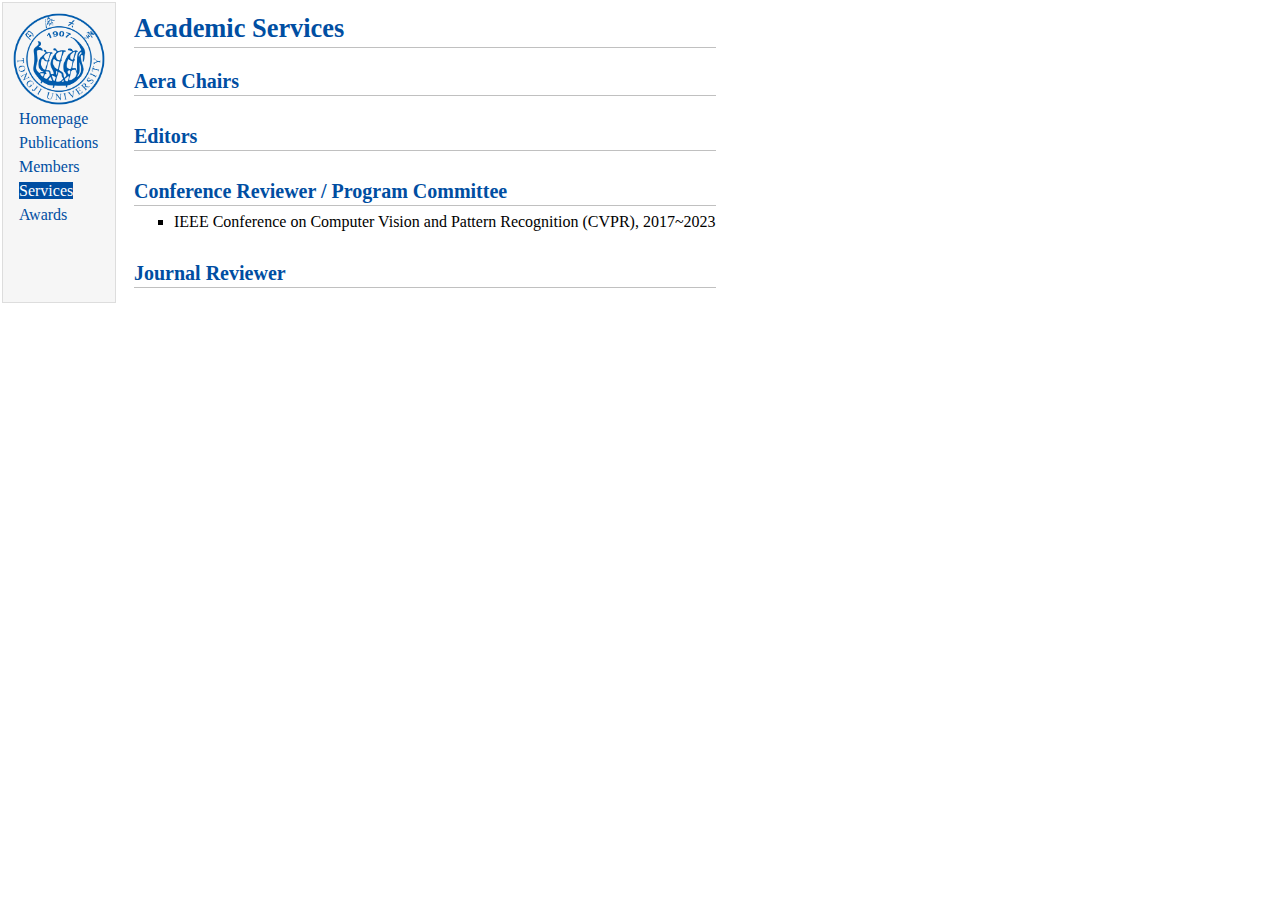
<file: service.html>
<!DOCTYPE html PUBLIC "-//W3C//DTD XHTML 1.1//EN"
  "http://www.w3.org/TR/xhtml11/DTD/xhtml11.dtd">
<html xmlns="http://www.w3.org/1999/xhtml" xml:lang="en">
<head>
<meta name="generator" content="jemdoc, see http://jemdoc.jaboc.net/" />
<meta http-equiv="Content-Type" content="text/html;charset=utf-8" />
<link rel="stylesheet" href="jemdoc.css" type="text/css" />
<link rel="stylesheet" href="tju.css" type="text/css" />
<title>Mingyu You's Homepage</title>
</head>
<body>
<script>
var _hmt = _hmt || [];
(function() {
  var hm = document.createElement("script");
  hm.src = "https://hm.baidu.com/hm.js?f85ae40b6d54f8f7becb3b0be41d4515";
  var s = document.getElementsByTagName("script")[0];
  s.parentNode.insertBefore(hm, s);
})();
</script>

<table summary="Table for page layout." id="tlayout">
<tr valign="top">
<td id="layout-menu">
<div class="image-container">
    <img src="./projects/Tongji_University_Emblem.svg.png" width="96px" height="96px" alt="TJU">
</div>
<div class="menu-item"><a href="index.html">Homepage</a></div>
<div class="menu-item"><a href="pub.html">Publications</a></div>
<div class="menu-item"><a href="group.html">Members</a></div>
<div class="menu-item"><a href="service.html" class="current">Services</a></div>
<div class="menu-item"><a href="award.html">Awards</a></div>
<!-- <div class="menu-item"><a href="join.html">Join&nbsp;us</a></div> -->
</td>
<td id="layout-content">
<div id="toptitle">
<h1>Academic Services</h1>
</div>
<h2>Aera Chairs</h2>
<ul>
</p>
</li>
</ul>
<h2>Editors</h2>
<ul>
</li>
</ul>

<h2>Conference Reviewer / Program Committee</h2>
<ul>
<li><p>IEEE Conference on Computer Vision and Pattern Recognition (CVPR), 2017~2023
</p>
</li>
</ul>

<h2>Journal Reviewer</h2>
<ul>
</li>
</ul>


</td>
</tr>
</table>
</body>
</html>
</file>
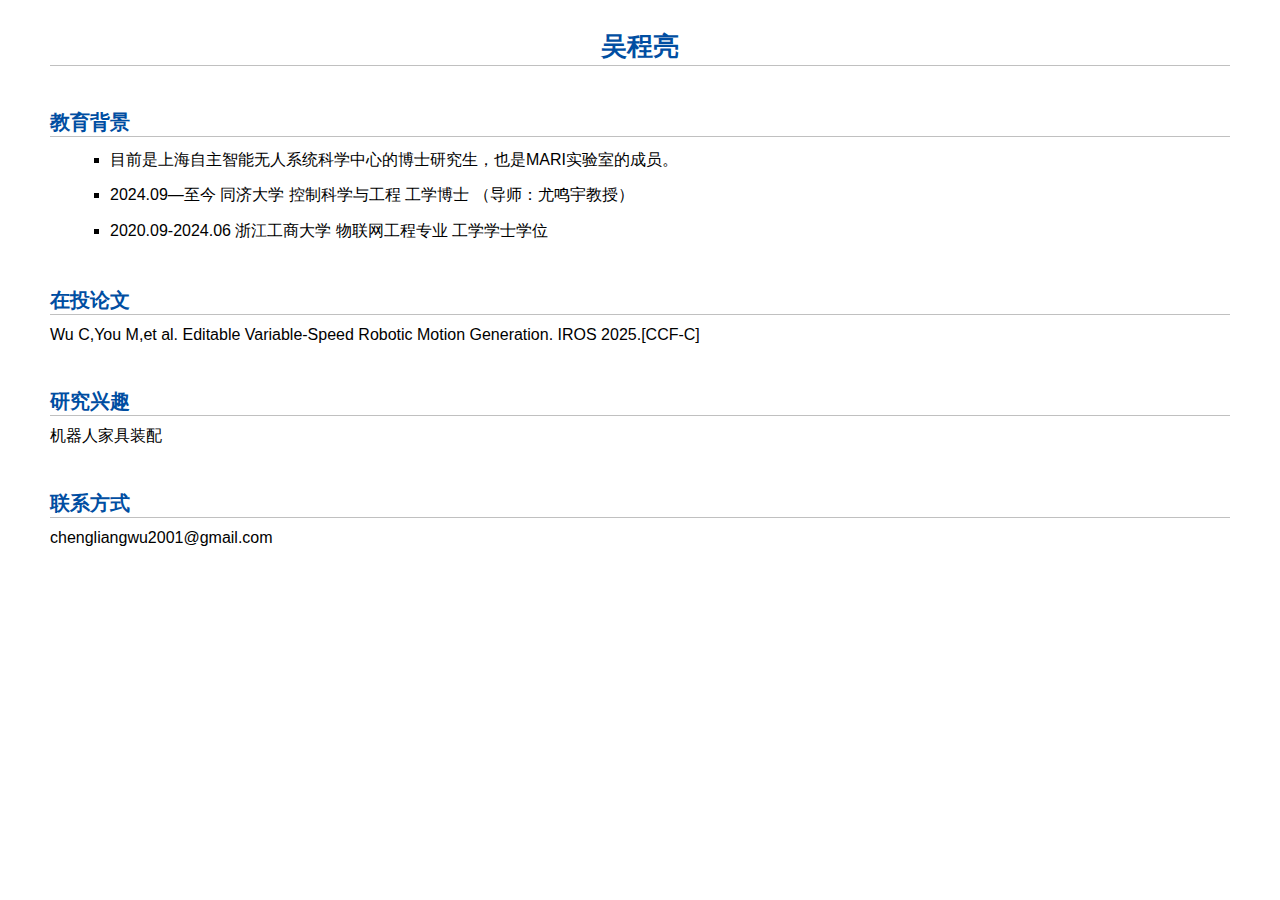
<file: wcl.html>
<!DOCTYPE html PUBLIC "-//W3C//DTD XHTML 1.1//EN"
  "http://www.w3.org/TR/xhtml11/DTD/xhtml11.dtd">
<html xmlns="http://www.w3.org/1999/xhtml" xml:lang="en">
<head>
    <meta name="generator" content="jemdoc, see http://jemdoc.jaboc.net/" />
    <meta http-equiv="Content-Type" content="text/html;charset=utf-8" />
    <link rel="stylesheet" href="jemdoc.css" type="text/css" />
    <link rel="stylesheet" href="tju.css" type="text/css" />
    <title>wcl's Details</title>
    <style>
        body {
            font-family: Arial, sans-serif;
            line-height: 1.6;
            margin: 20px;
			padding-left: 30px;
			padding-right: 30px;
        }
        h1 {
            text-align: center;
            margin-bottom: 20px;
        }
        h2 {
            margin-top: 30px;
            margin-bottom: 10px;
        }
        ul {
            margin-left: 20px;
        }
        li {
            margin-bottom: 10px;
        }
    </style>
</head>
<body>
    <h1>吴程亮</h1>
    <h2>教育背景</h2>
    <ul>
        <li>目前是上海自主智能无人系统科学中心的博士研究生，也是MARI实验室的成员。</li>
		<li>2024.09—至今 同济大学 控制科学与工程 工学博士 （导师：尤鸣宇教授）</li>
		<li>2020.09-2024.06 浙江工商大学 物联网工程专业 工学学士学位 </li>
    </ul>
	<h2>在投论文</h2>
	<p>
	    Wu C,You M,et al. Editable Variable-Speed Robotic Motion Generation. IROS 2025.[CCF-C]
	</p>
    <h2>研究兴趣</h2>
    <p>
        机器人家具装配
    </p>
	<h2>联系方式</h2>
	<p>
	    chengliangwu2001@gmail.com
	</p>
</body>
</html>
</file>
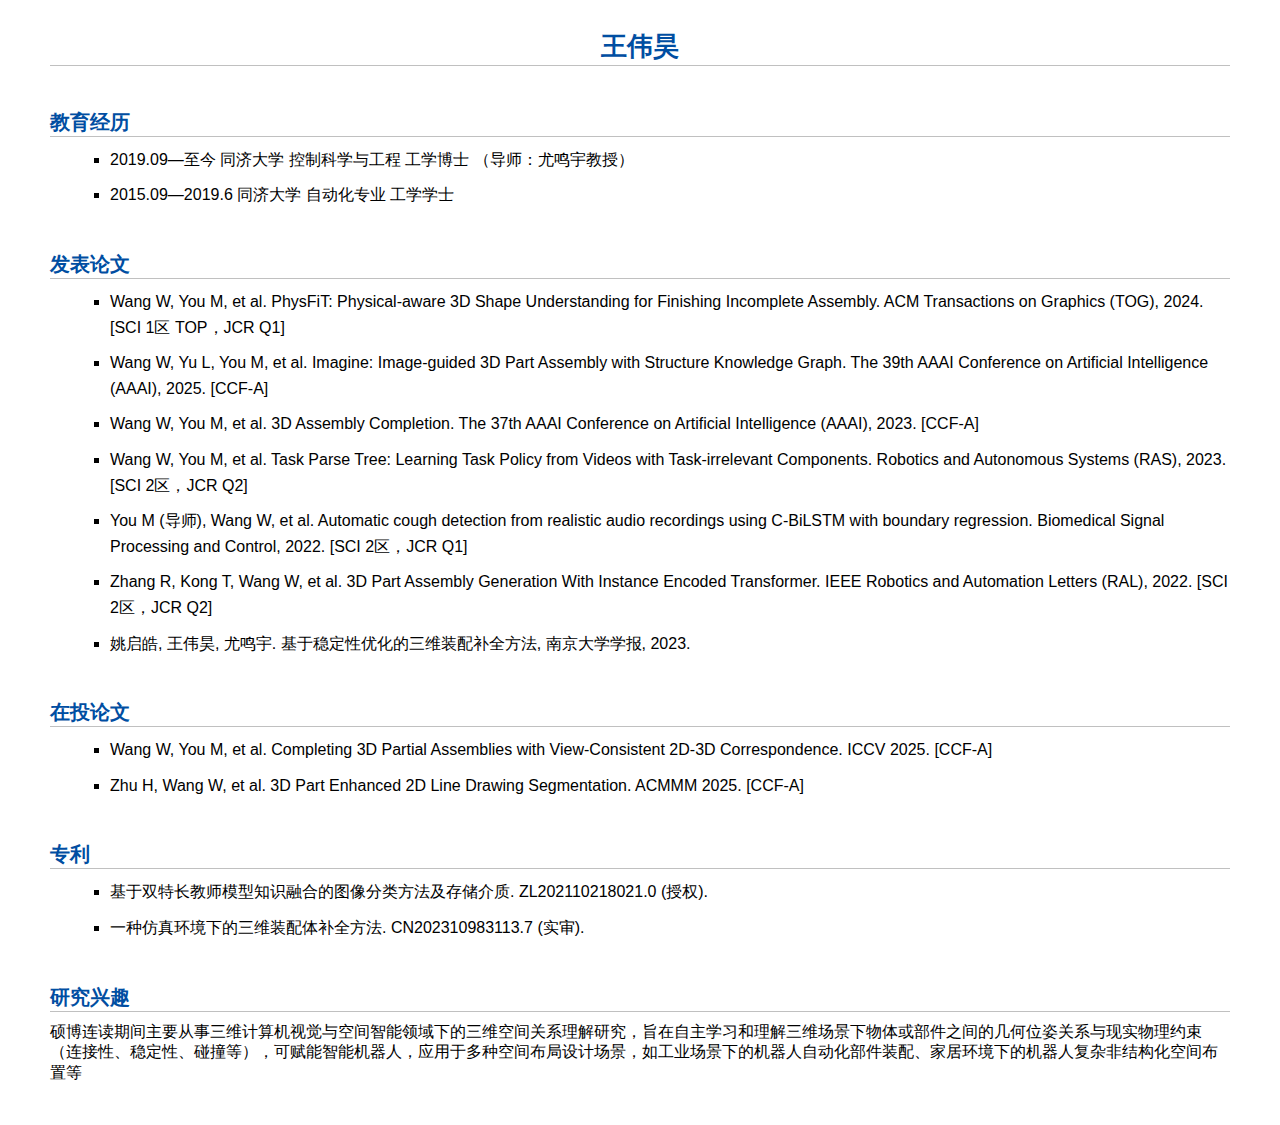
<file: wwh.html>
<!DOCTYPE html PUBLIC "-//W3C//DTD XHTML 1.1//EN"
  "http://www.w3.org/TR/xhtml11/DTD/xhtml11.dtd">
<html xmlns="http://www.w3.org/1999/xhtml" xml:lang="en">

<head>
    <meta name="generator" content="jemdoc, see http://jemdoc.jaboc.net/" />
    <meta http-equiv="Content-Type" content="text/html;charset=utf-8" />
    <link rel="stylesheet" href="jemdoc.css" type="text/css" />
    <link rel="stylesheet" href="tju.css" type="text/css" />
    <title>Weihao Wang's Details</title>
    <style>
        body {
            font-family: Arial, sans-serif;
            line-height: 1.6;
            margin: 20px;
            padding-left: 30px;
			padding-right: 30px;
            /* 增加左侧空隙 */
        }
        
        h1 {
            text-align: center;
            margin-bottom: 20px;
        }
        
        h2 {
            margin-top: 30px;
            margin-bottom: 10px;
        }
        
        ul {
            margin-left: 20px;
        }
        
        li {
            margin-bottom: 10px;
        }
    </style>
</head>

<body>
    <h1>王伟昊</h1>
    <h2>教育经历</h2>
    <ul>
        <li>2019.09—至今 同济大学 控制科学与工程 工学博士 （导师：尤鸣宇教授）</li>
        <li>2015.09—2019.6 同济大学 自动化专业 工学学士</li>
    </ul>
    <h2>发表论文</h2>
    <ul>
        <li>Wang W, You M, et al. PhysFiT: Physical-aware 3D Shape Understanding for Finishing Incomplete Assembly. ACM Transactions on Graphics (TOG), 2024. [SCI 1区 TOP，JCR Q1]</li>
        <li>Wang W, Yu L, You M, et al. Imagine: Image-guided 3D Part Assembly with Structure Knowledge Graph. The 39th AAAI Conference on Artificial Intelligence (AAAI), 2025. [CCF-A]</li>
        <li>Wang W, You M, et al. 3D Assembly Completion. The 37th AAAI Conference on Artificial Intelligence (AAAI), 2023. [CCF-A]</li>
        <li>Wang W, You M, et al. Task Parse Tree: Learning Task Policy from Videos with Task-irrelevant Components. Robotics and Autonomous Systems (RAS), 2023. [SCI 2区，JCR Q2]</li>
        <li>You M (导师), Wang W, et al. Automatic cough detection from realistic audio recordings using C-BiLSTM with boundary regression. Biomedical Signal Processing and Control, 2022. [SCI 2区，JCR Q1]</li>
        <li>Zhang R, Kong T, Wang W, et al. 3D Part Assembly Generation With Instance Encoded Transformer. IEEE Robotics and Automation Letters (RAL), 2022. [SCI 2区，JCR Q2]</li>
        <li>姚启皓, 王伟昊, 尤鸣宇. 基于稳定性优化的三维装配补全方法, 南京大学学报, 2023.</li>
    </ul>
    <h2>在投论文</h2>
    <ul>
        <li>Wang W, You M, et al. Completing 3D Partial Assemblies with View-Consistent 2D-3D Correspondence. ICCV 2025. [CCF-A]</li>
        <li>Zhu H, Wang W, et al. 3D Part Enhanced 2D Line Drawing Segmentation. ACMMM 2025. [CCF-A]</li>
    </ul>
    <h2>专利</h2>
    <ul>
        <li>基于双特长教师模型知识融合的图像分类方法及存储介质. ZL202110218021.0 (授权).</li>
        <li>一种仿真环境下的三维装配体补全方法. CN202310983113.7 (实审).</li>
    </ul>
    <h2>研究兴趣</h2>
    <p>
        硕博连读期间主要从事三维计算机视觉与空间智能领域下的三维空间关系理解研究，旨在自主学习和理解三维场景下物体或部件之间的几何位姿关系与现实物理约束（连接性、稳定性、碰撞等），可赋能智能机器人，应用于多种空间布局设计场景，如工业场景下的机器人自动化部件装配、家居环境下的机器人复杂非结构化空间布置等
    </p>
</body>

</html>
</file>
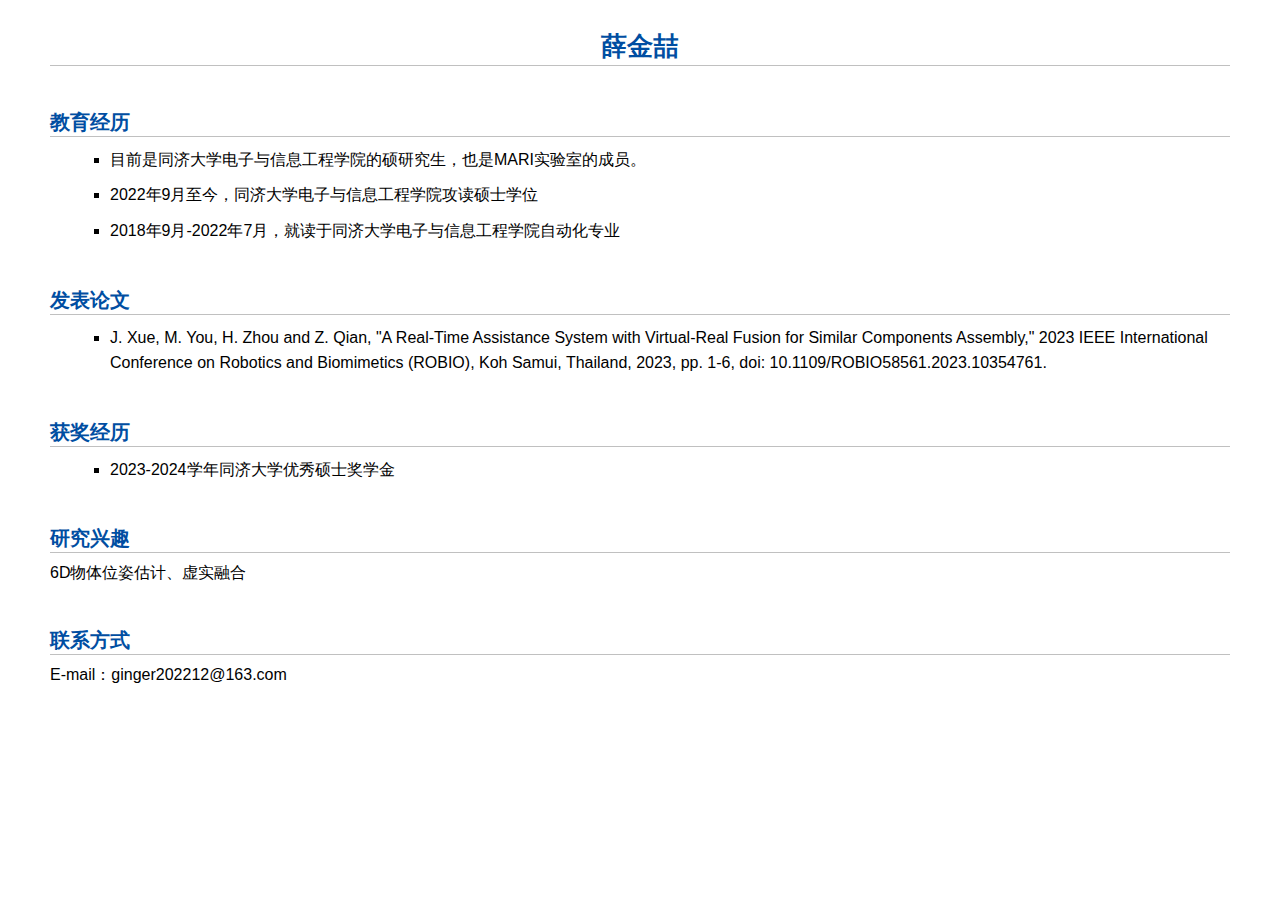
<file: xjz.html>
<!DOCTYPE html PUBLIC "-//W3C//DTD XHTML 1.1//EN"
  "http://www.w3.org/TR/xhtml11/DTD/xhtml11.dtd">
<html xmlns="http://www.w3.org/1999/xhtml" xml:lang="en">
<head>
    <meta name="generator" content="jemdoc, see http://jemdoc.jaboc.net/" />
    <meta http-equiv="Content-Type" content="text/html;charset=utf-8" />
    <link rel="stylesheet" href="jemdoc.css" type="text/css" />
    <link rel="stylesheet" href="tju.css" type="text/css" />
    <title>xjz's Details</title>
    <style>
        body {
            font-family: Arial, sans-serif;
            line-height: 1.6;
            margin: 20px;
			padding-left: 30px;
			padding-right: 30px;
        }
        h1 {
            text-align: center;
            margin-bottom: 20px;
        }
        h2 {
            margin-top: 30px;
            margin-bottom: 10px;
        }
        ul {
            margin-left: 20px;
        }
        li {
            margin-bottom: 10px;
        }
    </style>
</head>
<body>
    <h1>薛金喆</h1>
    <h2>教育经历</h2>
    <ul>
		<li>目前是同济大学电子与信息工程学院的硕研究生，也是MARI实验室的成员。</li>
        <li>2022年9月至今，同济大学电子与信息工程学院攻读硕士学位</li>
		<li>2018年9月-2022年7月，就读于同济大学电子与信息工程学院自动化专业</li>
    </ul>
    <h2>发表论文</h2>
    <ul>
		<li>J. Xue, M. You, H. Zhou and Z. Qian, "A Real-Time Assistance System with Virtual-Real Fusion for Similar Components Assembly," 2023 IEEE International Conference on Robotics and Biomimetics (ROBIO), Koh Samui, Thailand, 2023, pp. 1-6, doi: 10.1109/ROBIO58561.2023.10354761.</li>
    </ul>
	<h2>获奖经历</h2>
	<ul>
		<li>2023-2024学年同济大学优秀硕士奖学金</li>
	</ul>
    <h2>研究兴趣</h2>
    <p>
        6D物体位姿估计、虚实融合
    </p>
	<h2>联系方式</h2>
	<p>
	    E-mail：ginger202212@163.com
	</p>
</body>
</html>
</file>
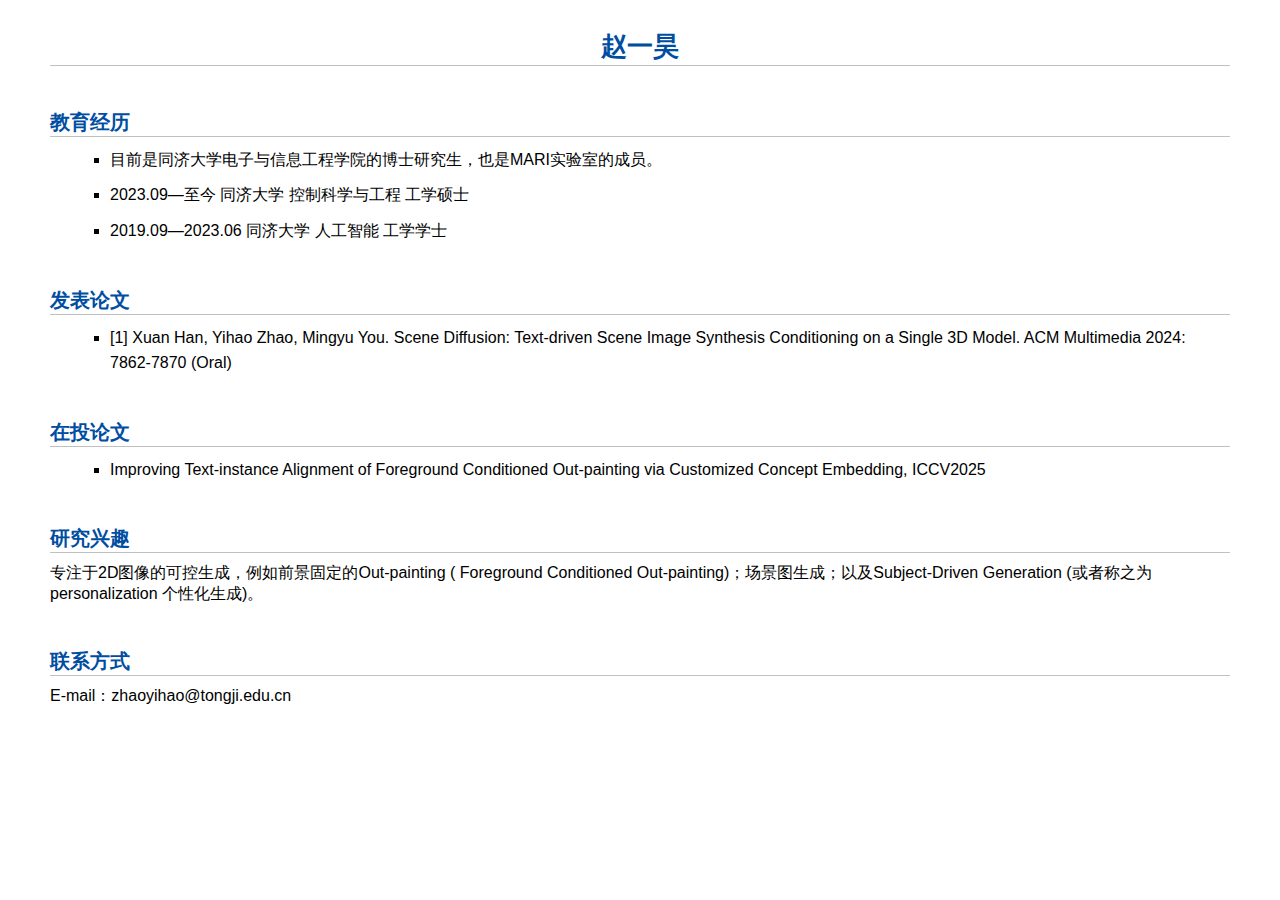
<file: zyh.html>
<!DOCTYPE html PUBLIC "-//W3C//DTD XHTML 1.1//EN"
  "http://www.w3.org/TR/xhtml11/DTD/xhtml11.dtd">
<html xmlns="http://www.w3.org/1999/xhtml" xml:lang="en">
<head>
    <meta name="generator" content="jemdoc, see http://jemdoc.jaboc.net/" />
    <meta http-equiv="Content-Type" content="text/html;charset=utf-8" />
    <link rel="stylesheet" href="jemdoc.css" type="text/css" />
    <link rel="stylesheet" href="tju.css" type="text/css" />
    <title>zyh's Details</title>
    <style>
        body {
            font-family: Arial, sans-serif;
            line-height: 1.6;
            margin: 20px;
			padding-left: 30px;
			padding-right: 30px;
        }
        h1 {
            text-align: center;
            margin-bottom: 20px;
        }
        h2 {
            margin-top: 30px;
            margin-bottom: 10px;
        }
        ul {
            margin-left: 20px;
        }
        li {
            margin-bottom: 10px;
        }
    </style>
</head>
<body>
    <h1>赵一昊</h1>
    <h2>教育经历</h2>
    <ul>
		<li>目前是同济大学电子与信息工程学院的博士研究生，也是MARI实验室的成员。</li>
        <li>2023.09—至今 	同济大学 	控制科学与工程 	工学硕士</li>
		<li>2019.09—2023.06 	同济大学 	人工智能 	工学学士</li>
    </ul>
    <h2>发表论文</h2>
    <ul>
		<li>[1] Xuan Han, Yihao Zhao, Mingyu You. Scene Diffusion: Text-driven Scene Image Synthesis Conditioning on a Single 3D Model. ACM Multimedia 2024: 7862-7870 (Oral)</li>
    </ul>
	<h2>在投论文</h2>
	<ul>
		<li>Improving Text-instance Alignment of Foreground Conditioned Out-painting via Customized Concept Embedding, ICCV2025</li>
	</ul>

    <h2>研究兴趣</h2>
    <p>
        专注于2D图像的可控生成，例如前景固定的Out-painting ( Foreground Conditioned Out-painting)；场景图生成；以及Subject-Driven Generation (或者称之为 personalization 个性化生成)。
    </p>
	<h2>联系方式</h2>
	<p>
	    E-mail：zhaoyihao@tongji.edu.cn
	</p>
</body>
</html>
</file>
<file: jemdoc.css>
/* Default css file for jemdoc. */

table#tlayout {
    border: none;
    border-collapse: separate;
    background: white;
}

body {
	background: white;
	font-family: Georgia, serif;
	padding-bottom: 8px;
	margin: 0;
}

#layout-menu {
	background: #f6f6f6;
	border: 1px solid #dddddd;
	padding-top: 0.5em;
	padding-left: 8px;
	padding-right: 8px;
	font-size: 1.0em;
	width: auto;
	white-space: nowrap;
    text-align: left;
    vertical-align: top;
}

#layout-menu td {
	background: #f4f4f4;
    vertical-align: top;
}

#layout-content {
	padding-top: 0.0em;
	padding-left: 1.0em;
	padding-right: 1.0em;
    border: none;
    background: white;
    text-align: left;
    vertical-align: top;
}

#layout-menu a {
	line-height: 1.5em;
	margin-left: 0.5em;
}

tt {
    background: #ffffdd;
}

pre, tt {
	font-size: 90%;
	font-family: monaco, monospace;
}

a, a > tt {
	color: rgb(200, 22, 30);
	text-decoration: none;
}

a:hover {
	border-bottom: 1px gray dotted;
}


/*
#layout-menu a.current:link, #layout-menu a.current:visited {
	color: #022b6d;
	border-bottom: 1px gray solid;
}
#layout-menu a:link, #layout-menu a:visited, #layout-menu a:hover {
	color: #527bbd;
	text-decoration: none;
}
#layout-menu a:hover {
	text-decoration: none;
}
*/

div.menu-category {
	border-bottom: 1px solid gray;
	margin-top: 0.8em;
	padding-top: 0.2em;
	padding-bottom: 0.1em;
	font-weight: bold;
}

div.menu-item {
	padding-left: 16px;
	text-indent: -16px;
}

div#toptitle {
	padding-bottom: 0.2em;
	margin-bottom: 1.5em;
	border-bottom: 3px double gray;
}

/* Reduce space if we begin the page with a title. */
div#toptitle + h2, div#toptitle + h3 {
	margin-top: -0.7em;
}

div#subtitle {
	margin-top: 0.0em;
	margin-bottom: 0.0em;
	padding-top: 0em;
	padding-bottom: 0.1em;
}

em {
	font-style: italic;
}

strong {
	font-weight: bold;
}


h1, h2, h3 {
	color: #527bbd;
	margin-top: 0.7em;
	margin-bottom: 0.3em;
	padding-bottom: 0.2em;
	line-height: 1.0;
	padding-top: 0.5em;
	border-bottom: 1px solid #aaaaaa;
}

h1 {
	font-size: 165%;
}

h2 {
	padding-top: 0.8em;
	font-size: 125%;
}

h2 + h3 {
    padding-top: 0.2em;
}

h3 {
	font-size: 110%;
	border-bottom: none;
}

p {
	margin-top: 0.0em;
	margin-bottom: 0.8em;
	padding: 0;
	line-height: 1.3;
}

pre {
	padding: 0;
	margin: 0;
}

div#footer {
	font-size: small;
	border-top: 1px solid #c0c0c0;
	padding-top: 0.1em;
	margin-top: 4.0em;
	color: #c0c0c0;
}

div#footer a {
	color: #80a0b0;
}

div#footer-text {
	float: left;
	padding-bottom: 8px;
}

ul, ol, dl {
	margin-top: 0.2em;
	padding-top: 0;
	margin-bottom: 0.8em;
}

dt {
	margin-top: 0.5em;
	margin-bottom: 0;
}

dl {
	margin-left: 20px;
}

dd {
	color: #222222;
}

dd > *:first-child {
	margin-top: 0;
}

ul {
	list-style-position: outside;
	list-style-type: square;
}

p + ul, p + ol {
	margin-top: -0.5em;
}

li ul, li ol {
	margin-top: -0.3em;
}

ol {
	list-style-position: outside;
	list-style-type: decimal;
}

li p, dd p {
	margin-bottom: 0.3em;
}


ol ol {
	list-style-type: lower-alpha;
}

ol ol ol {
	list-style-type: lower-roman;
}

p + div.codeblock {
	margin-top: -0.6em;
}

div.codeblock, div.infoblock {
	margin-right: 0%;
	margin-top: 1.2em;
	margin-bottom: 1.3em;
}

div.blocktitle {
	font-weight: bold;
	color: #cd7b62;
	margin-top: 1.2em;
	margin-bottom: 0.1em;
}

div.blockcontent {
	border: 1px solid silver;
	padding: 0.3em 0.5em;
}

div.infoblock > div.blockcontent {
	background: #ffffee;
}

div.blockcontent p + ul, div.blockcontent p + ol {
	margin-top: 0.4em;
}

div.infoblock p {
	margin-bottom: 0em;
}

div.infoblock li p, div.infoblock dd p {
	margin-bottom: 0.5em;
}

div.infoblock p + p {
	margin-top: 0.8em;
}

div.codeblock > div.blockcontent {
	background: #f6f6f6;
}

div.image-container {
    display: flex;
    justify-content: center;
    align-items: center;
}

span.pycommand {
	color: #000070;
}

span.statement {
	color: #008800;
}
span.builtin {
	color: #000088;
}
span.special {
	color: #990000;
}
span.operator {
	color: #880000;
}
span.error {
	color: #aa0000;
}
span.comment, span.comment > *, span.string, span.string > * {
	color: #606060;
}

@media print {
	#layout-menu { display: none; }
}

#fwtitle {
	margin: 2px;
}

#fwtitle #toptitle {
	padding-left: 0.5em;
	margin-bottom: 0.5em;
}

#layout-content h1:first-child, #layout-content h2:first-child, #layout-content h3:first-child {
	margin-top: -0.7em;
}

div#toptitle h1, #layout-content div#toptitle h1 {
	margin-bottom: 0.0em;
	padding-bottom: 0.1em;
	padding-top: 0;
	margin-top: 0.5em;
	border-bottom: none;
}

img.eq {
	padding: 0;
	padding-left: 0.1em;
	padding-right: 0.1em;
	margin: 0;
}

img.eqwl {
	padding-left: 2em;
	padding-top: 0.6em;
	padding-bottom: 0.2em;
	margin: 0;
}

table {
    border: 2px solid black;
    border-collapse: collapse;
}

td {
    padding: 2px;
    padding-left: 0.5em;
    padding-right: 0.5em;
    text-align: center;
    border: 1px solid gray;
}

table + table {
    margin-top: 1em;
}

tr.heading {
    font-weight: bold;
    border-bottom: 2px solid black;
}

img {
    border: none;
}

table.imgtable, table.imgtable td {
    border: none;
    text-align: left;
}
</file>
<file: tju.css>
/* Extra css file for personal jemdoc customizations. */
/* Copyright (C) Jacob Mattingley 2007. */

a, a > tt {
	color:rgb(0,78,162);  
}
a:hover {
	border-bottom: 1px rgb(0,78,162) dotted;
}

div#toptitle {
	margin-bottom: 1.3em;
	border-bottom: 1px solid #c0c0c0;
}

h1, h2, h3{
	color:  rgb(0,78,162);
}

#layout-menu a.current:link, #layout-menu a.current:visited {
	background-color:rgb(0,78,162);
	color:white;
}

#layout-menu a:link, #layout-menu a:visited, #layout-menu a:hover {
	color: rgb(0,78,162);
	text-decoration: none;
}

h1, h2{
	border-bottom: 1px solid #c0c0c0;
}

div#footer-text {
	padding-bottom: 0;
}

div.blocktitle {
	color: rgb(0,78,162);
}

div.blockcontent {
	border: 1px solid #c0c0c0;
}

div#footer-text {
    padding-bottom: 8px;
}
</file>
